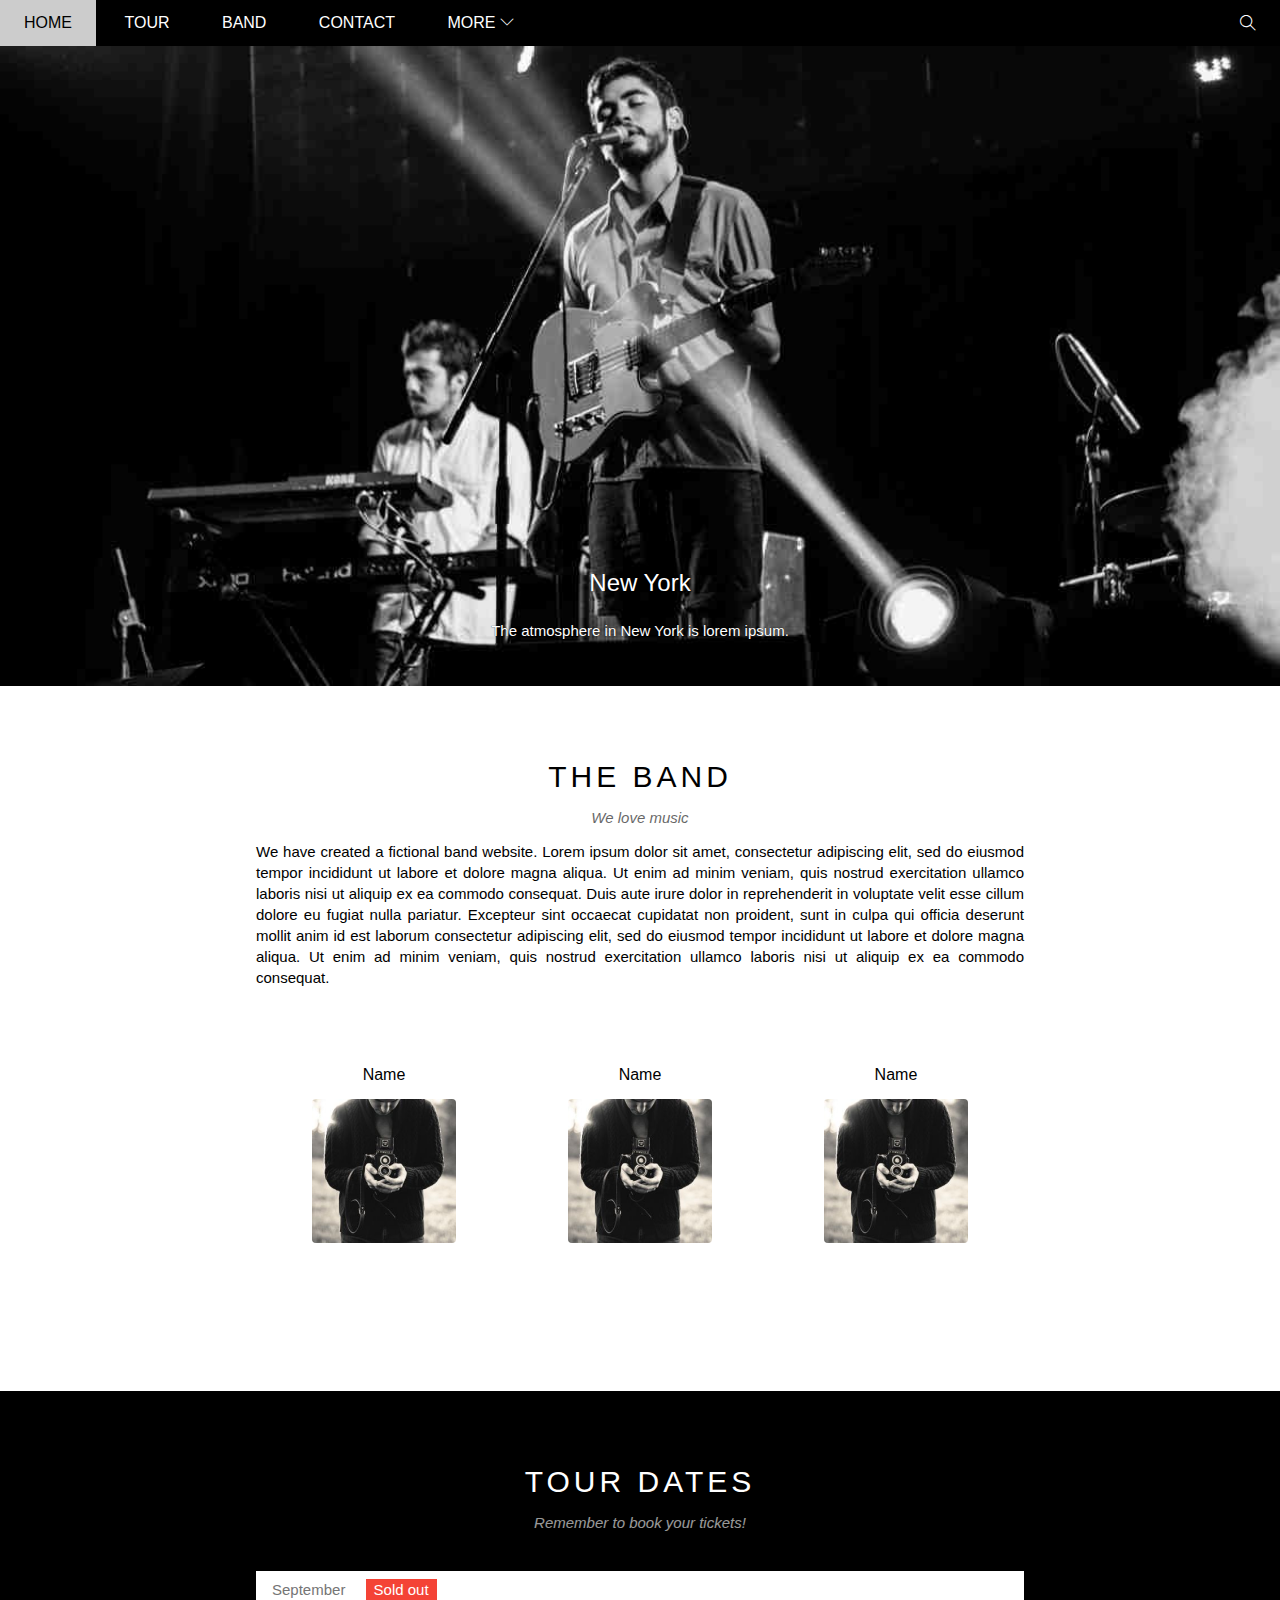
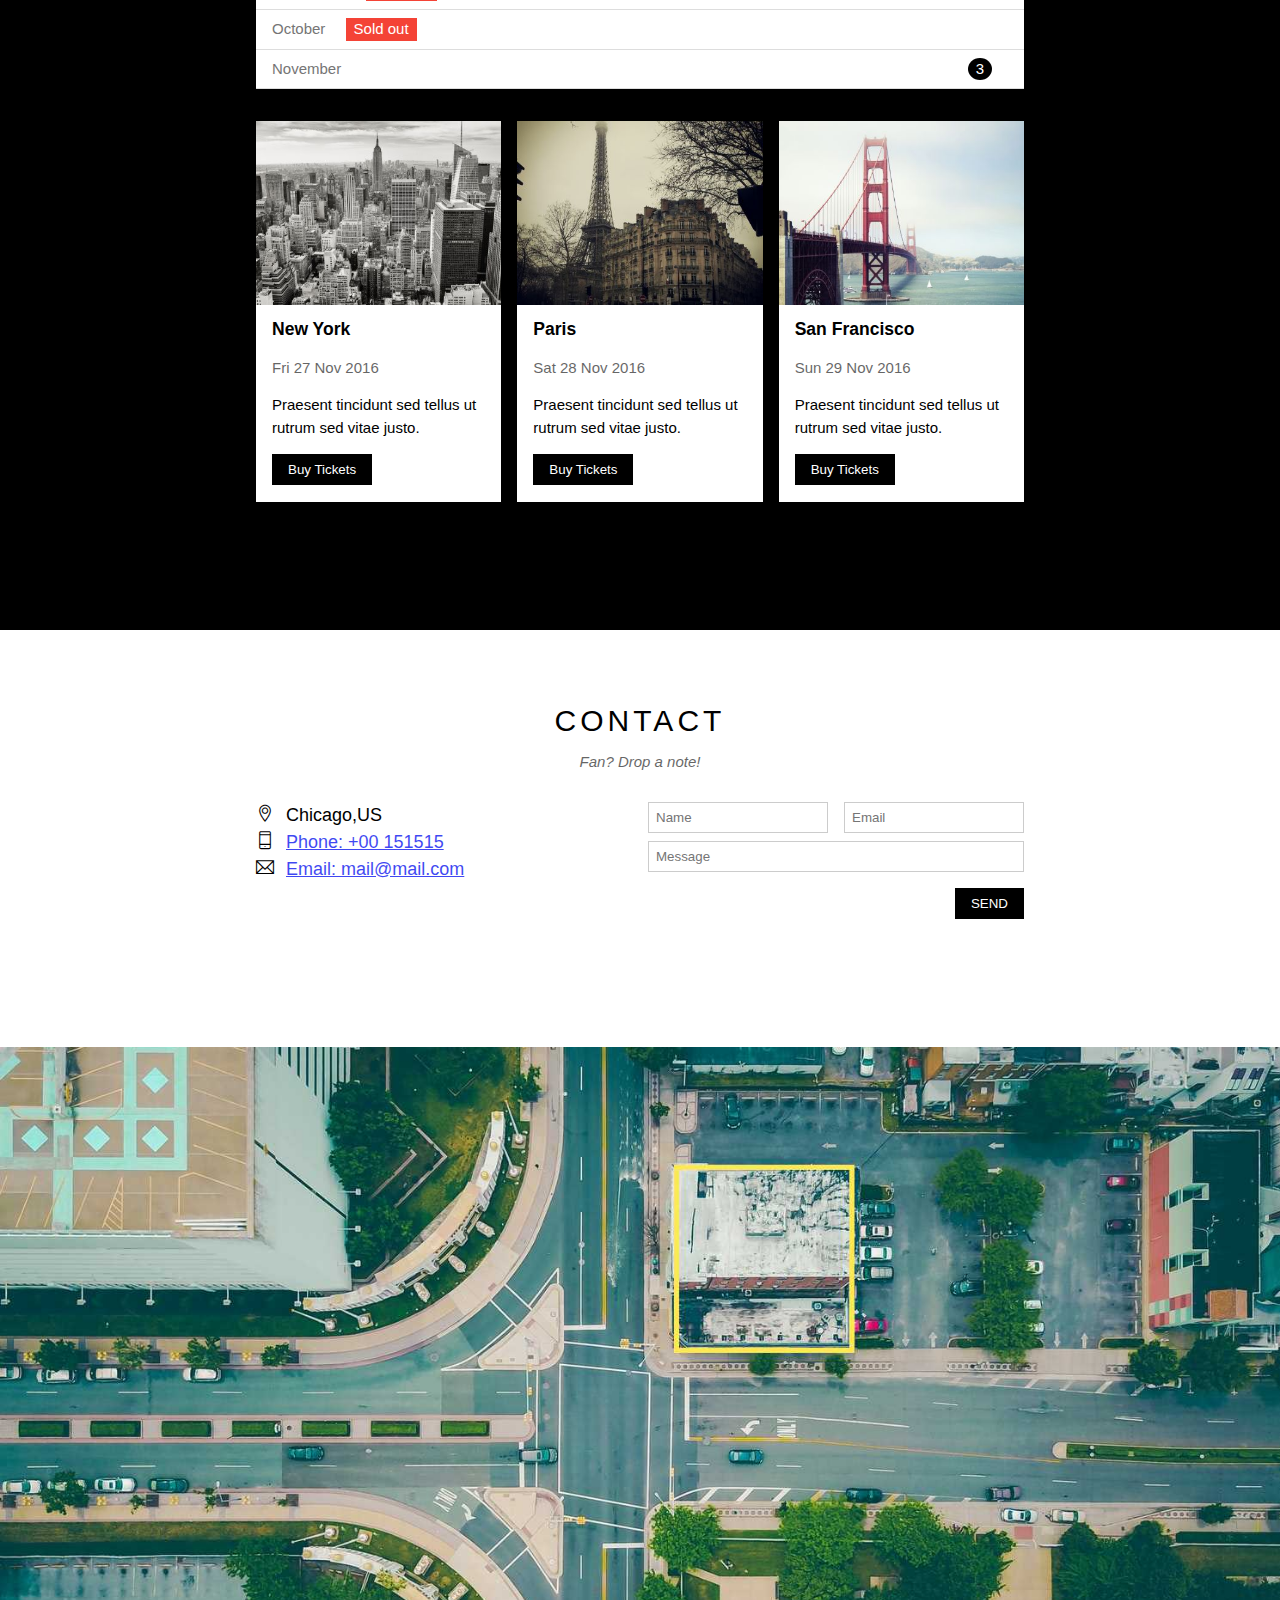
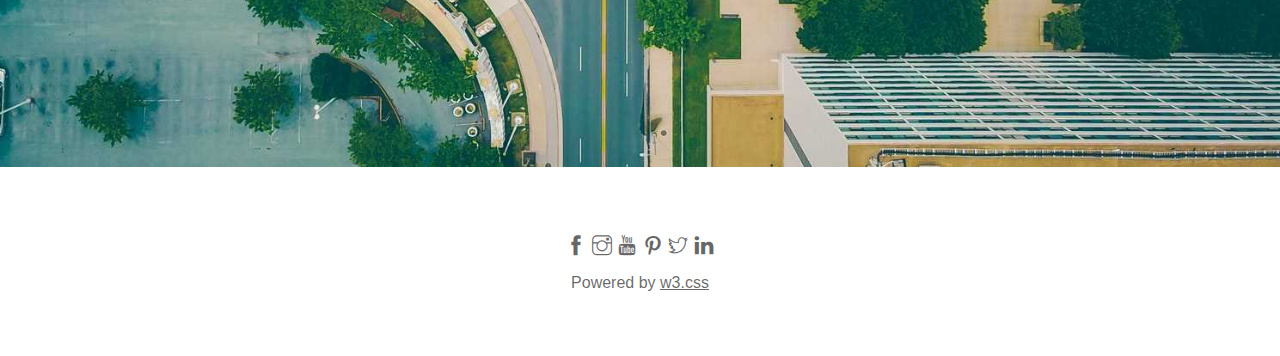
<file: index.html>
<!DOCTYPE html>
<html lang="en">
<head>
    <meta charset="UTF-8">
    <meta http-equiv="X-UA-Compatible" content="IE=edge">
    <meta name="viewport" content="width=device-width, initial-scale=1.0">
    <title>The Band</title>
    <link rel="icon" href="https://ssl.pstatic.net/cmstatic/webclient/icon/20220120160440/favicon.ico" type="image/x-icon" />
    <link rel="stylesheet" href="./assets/css/style.css">
    <link rel="stylesheet" href="./assets/font/themify-icons/themify-icons.css">
</head>
<body>
    <div id="main">
        <div id="header">
            <!-- begin nav -->
            <ul id="nav">
                <li><a href="#">Home</a></li>
                <li><a href="#band">Tour</a></li>
                <li><a href="#tour">Band</a></li>
                <li><a href="#contact">Contact</a></li>
                <li>
                    <a href="#">
                        More
                        <i class="head-down ti-angle-down"></i>
                    </a>
                    <ul class="subnav">
                        <li><a href="#">Merchandise</a></li>
                        <li><a href="#">Extras</a></li>
                        <li><a href="#">Media</a></li>
                    </ul>
                </li>   
            </ul>
            <!-- end nav -->
            <!-- begin search -->
            <div class="search-btn">
                <i class="head-search ti-search"></i>
            </div>
            <div id="mobile-menu" class="mobile-menu-btn">
                <i class="ti-menu"></i>
            </div>
            <!-- end search -->
        </div>
        <div id="slider">
            <div class="text-slider">
                <h2 class="text-content">New York</h2>
                <div class="text-decription">The atmosphere in New York is lorem ipsum.</div>
            </div>
        </div>
        <div id="content">
             <!-- the band -->
            <div id="band" class="content-section">           
                <h2 class="section-head">THE BAND</h2>
                <p class="section-slogen">We love music</p>
                <p class="decription">We have created a fictional band website. Lorem ipsum dolor sit amet, consectetur adipiscing elit, sed do eiusmod tempor incididunt ut labore et dolore magna aliqua. Ut enim ad minim veniam, quis nostrud exercitation ullamco laboris nisi ut aliquip ex ea commodo consequat. Duis aute irure dolor in reprehenderit in voluptate velit esse cillum dolore eu fugiat nulla pariatur. Excepteur sint occaecat cupidatat non proident, sunt in culpa qui officia deserunt mollit anim id est laborum consectetur adipiscing elit, sed do eiusmod tempor incididunt ut labore et dolore magna aliqua. Ut enim ad minim veniam, quis nostrud exercitation ullamco laboris nisi ut aliquip ex ea commodo consequat.</p>
                <div class="member-list">
                    <div class="col col-third s-col-full mt-16 text-center">
                        <p class="member-name">Name</p>
                        <img src="./assets/img/band/member1.jpg" alt="Name" class="member-avt">
                    </div>
                    <div class="col col-third s-col-full mt-16 text-center">
                        <p class="member-name">Name</p>
                        <img src="./assets/img/band/member1.jpg" alt="Name" class="member-avt">
                    </div>
                    <div class="col col-third s-col-full mt-16 text-center">
                        <p class="member-name">Name</p>
                        <img src="./assets/img/band/member1.jpg" alt="Name" class="member-avt">
                    </div>   
                    <div class="clear"></div>  
                                  
                </div> 
            </div>

            <!-- tour -->
            <div id="tour" class="tour-section">
                <div class="content-section">           
                    <h2 class="section-head text-white">TOUR DATES</h2>
                    <p class="section-slogen text-white">Remember to book your tickets!</p>
                    <!-- ticket -->
                    <ul class="ticket">
                        <li>September <span class="sold-out text-white">Sold out</span> </li>
                        <li>October <span class="sold-out text-white">Sold out</span></li>
                        <li>November <span class="quantity text-white">3</span></li>
                    </ul>
                    <!-- place -->
                    <div class="row place-list">
                        <div class="col col-third s-col-full mt-16">
                            <img src="./assets/img/tour/newyork.jpg" alt="New york" class="place-avt">
                            <div class="place-body">
                                <h3 class="place-heading">New York</h3>
                                <p class="place-date">Fri 27 Nov 2016</p>
                                <p class="place-decription">Praesent tincidunt sed tellus ut rutrum sed vitae justo.</p>
                                <button class="btn js-buy-tickets s-full-width">Buy Tickets</button>
                                <!-- dấu # ở trên là khi ko có link t sẽ ở lại trang đó  -->
                            </div>
                        </div>
                        <div class="col col-third s-col-full mt-16">
                            <img src="./assets/img/tour/paris.jpg" alt="Paris" class="place-avt">
                            <div class="place-body">
                                <h3 class="place-heading">Paris</h3>
                                <p class="place-date">Sat 28 Nov 2016</p>
                                <p class="place-decription">Praesent tincidunt sed tellus ut rutrum sed vitae justo.</p>
                                <button class="btn js-buy-tickets s-full-width">Buy Tickets</button>
                                <!-- dấu # ở trên là khi ko có link t sẽ ở lại trang đó  -->
                            </div>
                        </div>
                        <div class="col col-third s-col-full mt-16">
                            <img src="./assets/img/tour/sanfran.jpg" alt="Sanfran" class="place-avt">
                            <div class="place-body">
                                <h3 class="place-heading">San Francisco</h3>
                                <p class="place-date">Sun 29 Nov 2016</p>
                                <p class="place-decription">Praesent tincidunt sed tellus ut rutrum sed vitae justo.</p>
                                <button class="btn js-buy-tickets s-full-width">Buy Tickets</button>
                                <!-- dấu # ở trên là khi ko có link t sẽ ở lại trang đó  -->
                            </div>
                        </div>
                                     
                    </div>
                </div>
            </div>
            
            <!-- contact -->
            <div id="contact" class="contact-section">
                <div class="content-section">           
                    <h2 class="section-head">CONTACT</h2>
                    <p class="section-slogen">Fan? Drop a note!</p>

                    <div class="row contact-content">
                        <div class="col col-half s-col-full contact-info">
                            <p><i class="ti-location-pin"></i>Chicago,US</p>
                            <p><i class="ti-mobile"></i><a href="tel:++00 151515">Phone: +00 151515</a></p>
                            <p><i class="ti-email"></i><a href="mailto:mail@mail.com">Email: mail@mail.com</a></p>
                        </div>
                        <div class="col col-half s-col-full contact-form">
                            <form action="">
                                <div class="row">
                                    <div class="col col-half s-col-full">
                                        <input type="text" placeholder="Name" required name="" id="" class="form-control">
                                    </div>
                                    <div class="col col-half s-col-full s-mt-8">
                                        <input type="email" placeholder="Email" required name="" id="" class="form-control">
                                    </div>

                                </div>
                                <div class="row mt-8">
                                    <div class="col col-full">
                                        <input type="text" placeholder="Message" required name="" id="" class="form-control">
                                    </div>
                                </div>
                                <input class="contact-submit-button btn pull-right mt-16 s-full-width" type="submit" value="SEND">
                        </form>
                        </div>
                    </div>
                </div>
            </div>
            <!-- end contact -->
            <div class="map-section">
                <img src="./assets/img/map.jpg" alt="Map">
            </div>
        </div>
        <!-- footer -->
        <div id="footer">
            <div class="social-list">
                <a href=""><i class="ti-facebook" ></i></a>
                <a href=""><i class="ti-instagram" ></i></a>
                <a href=""><i class="ti-youtube" ></i></a>
                <a href=""><i class="ti-pinterest" ></i></a>
                <a href=""><i class="ti-twitter" ></i></a>
                <a href=""><i class="ti-linkedin" ></i></a>
            </div>
            <p class="copyright">Powered by <a href="">w3.css</a></p>
        </div>

    </div>
    <div class="model js-model">
        <div class="model-container js-model-container">
            <div class="model-close js-model-close">
                <i class="ti-close"></i>
            </div>

            <header class="model-header">
                <i class="ti-bag"></i>
                Tickets
            </header>

            <div class="model-body">
                <label for="ticket-model-quantity" class="model-label">
                    <i class="ti-shopping-cart"></i>
                    Tickets, $15 per person
                </label>
                <input id="ticket-model-quantity" type="text" class="model-input" placeholder="How many?">

                <label for="ticket-model-email" class="model-label">
                    <i class="ti-user"></i>
                    Send To
                </label>
                <input id="ticket-model-email" type="text" class="model-input" placeholder="Enter email...">

                <button id="buy-tickets">
                    Pay <i class="ti-check"></i>
                </button>
            </div>

            <footer class="model-footer">
                <p class="model-help">Need <a href="">help?</a></p>
            </footer>
        </div>
    </div>

    <script>
        const buyBtns = document.querySelectorAll('.js-buy-tickets')
        const model = document.querySelector('.js-model')
        const modelContainer = document.querySelector('.js-model-container')
        const modelClose = document.querySelector('.js-model-close')

        function showBuyTickets(){
            model.classList.add('open')
        }

        function hideBuyTickets(){
            model.classList.remove('open')
        }
        
        for (const buyBtn of buyBtns){
            buyBtn.addEventListener('click',showBuyTickets)
        }

        modelClose.addEventListener('click',hideBuyTickets)
        model.addEventListener('click',hideBuyTickets)
        // Dừng sự kiện nổi bọt
        modelContainer.addEventListener('click',function(event){
            event.stopPropagation()
        })

    </script>

    <script>
        var header = document.getElementById('header');
        var mobileMenu = document.getElementById('mobile-menu');
        var headerHeight = header.clientHeight;

        // Đóng mở mobile menu
        mobileMenu.onclick = function (){
            // kiểm tra độ dài của header
            // console.log(header.clientHeight);
            var isClose = header.clientHeight === headerHeight ;
            if (isClose){
                header.style.height = 'auto';
            } else{
                header.style.height = null;
            }
        }

        // Tự động đóng khi chọn menu
        var menuItems = document.querySelectorAll('#nav li a[href*="#"]')
        // console.log(menuItems);
        for (var i = 0; i < menuItems.length; i++){
            var menuItem = menuItems[i];
            // Kiểm tra phần tử anh chị em liền kề có hay ko


            // console.log(menuItem);
            menuItem.onclick = function(event){
                // this là thẻ ta click vào
                var isParentMenu = this.nextElementSibling && this.nextElementSibling.classList.contains('subnav');
            
                if(isParentMenu){
                    // bỏ dấu # trong thẻ a href - bỏ mặc định 
                    event.preventDefault();
                }else {
                    header.style.height = null;
                }

            }
        }
    </script>
</body>
</html>
</file>
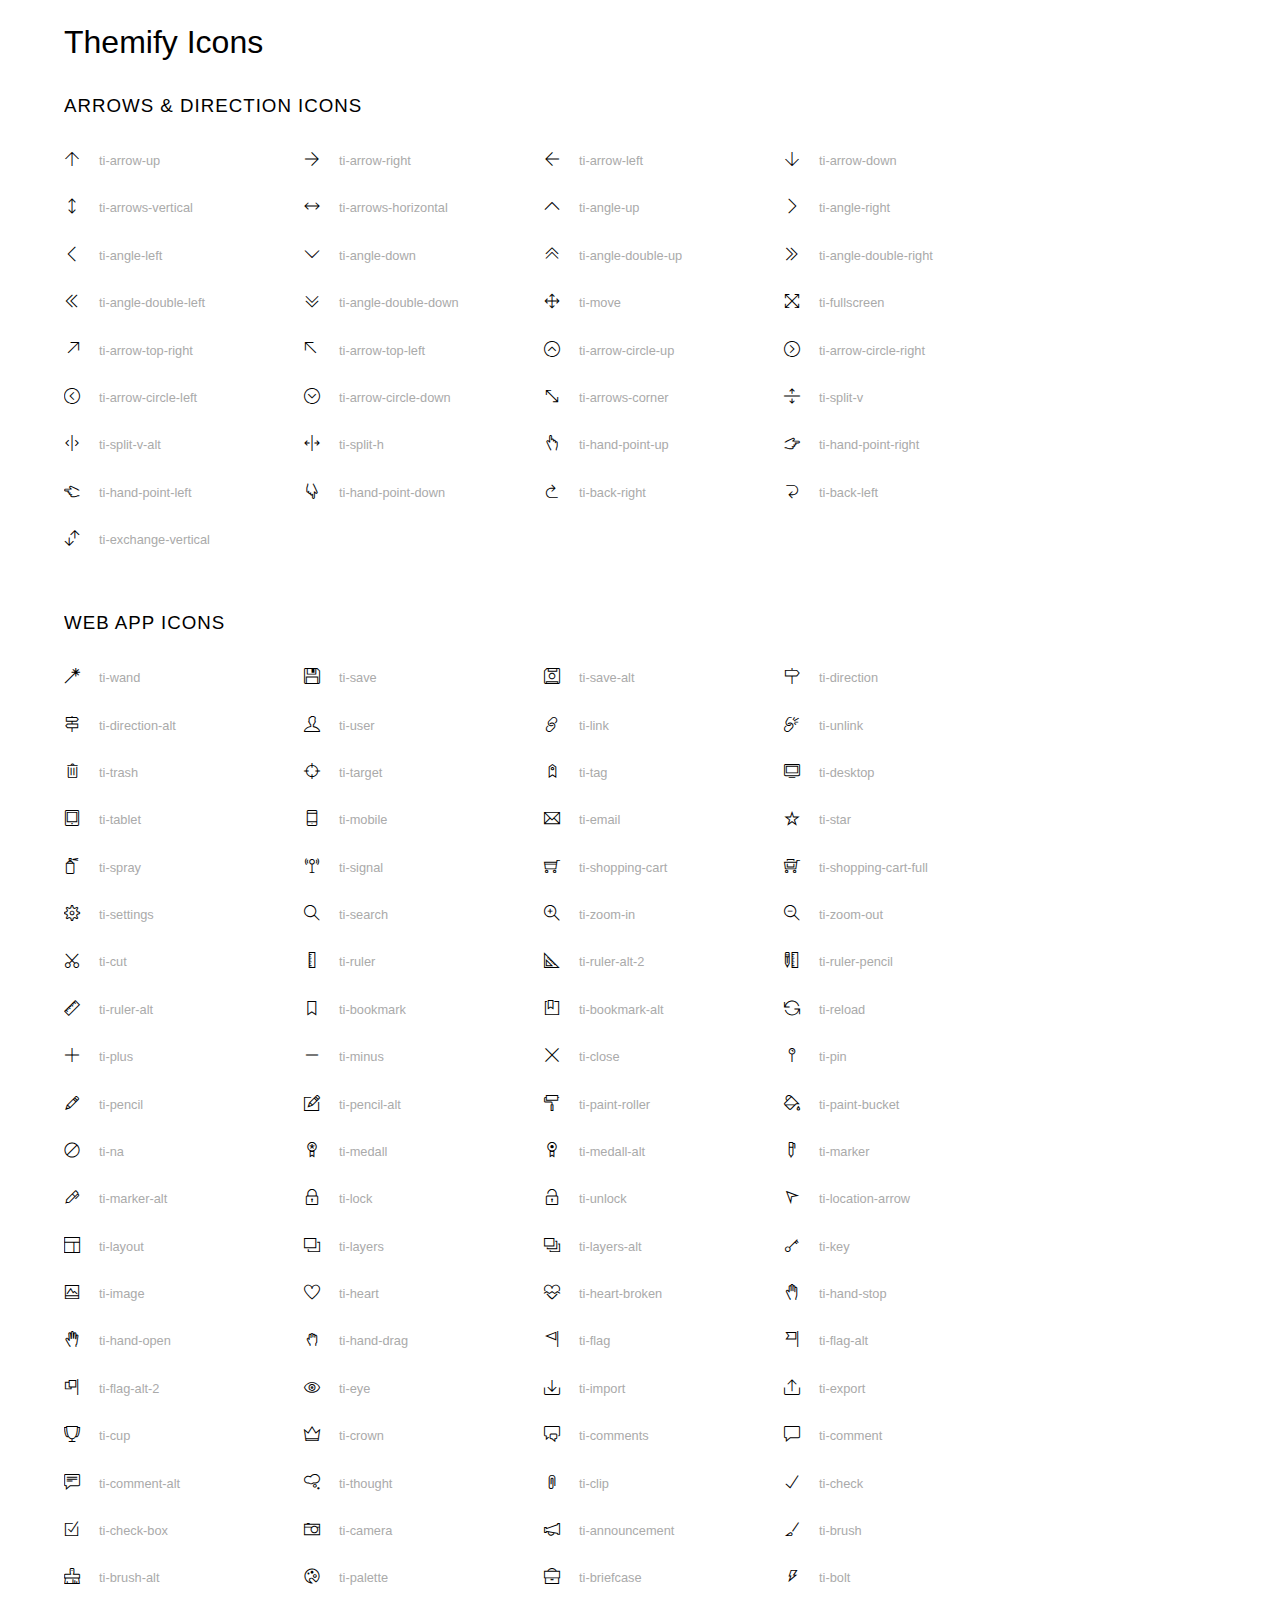
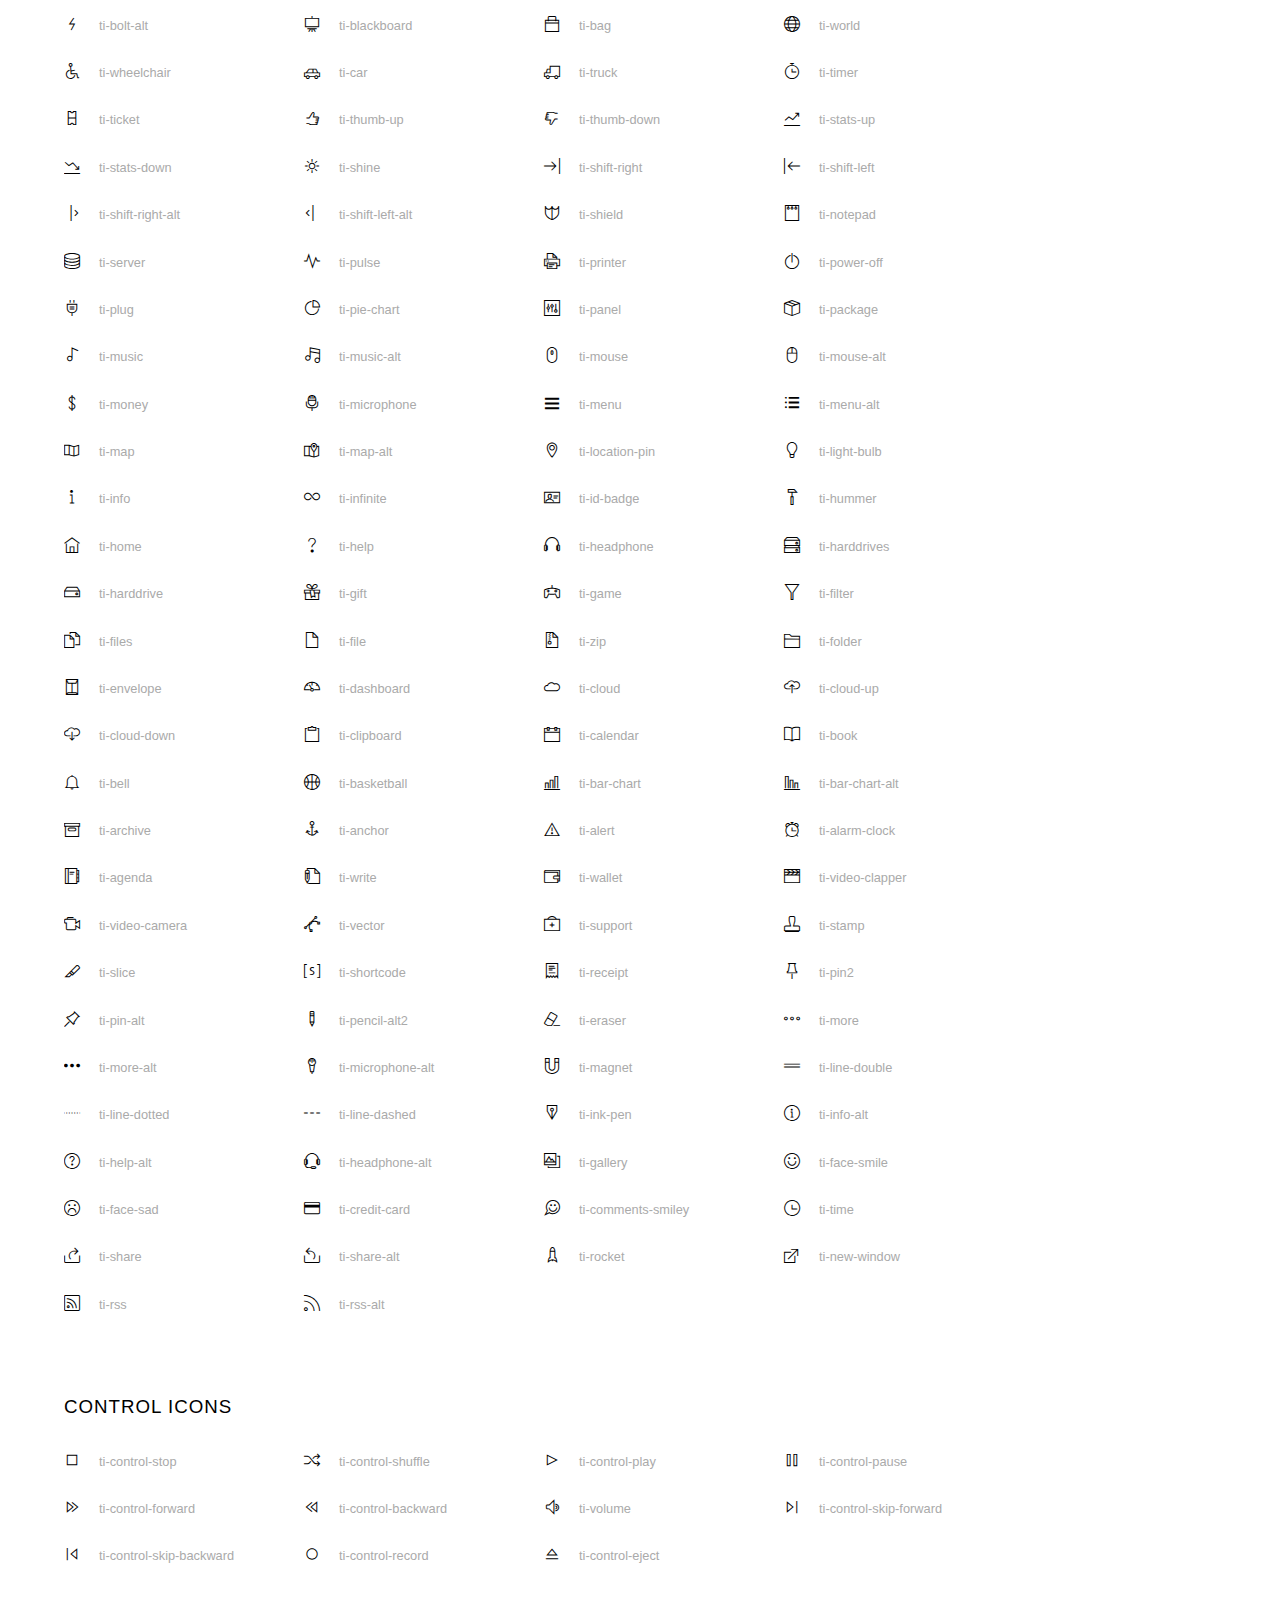
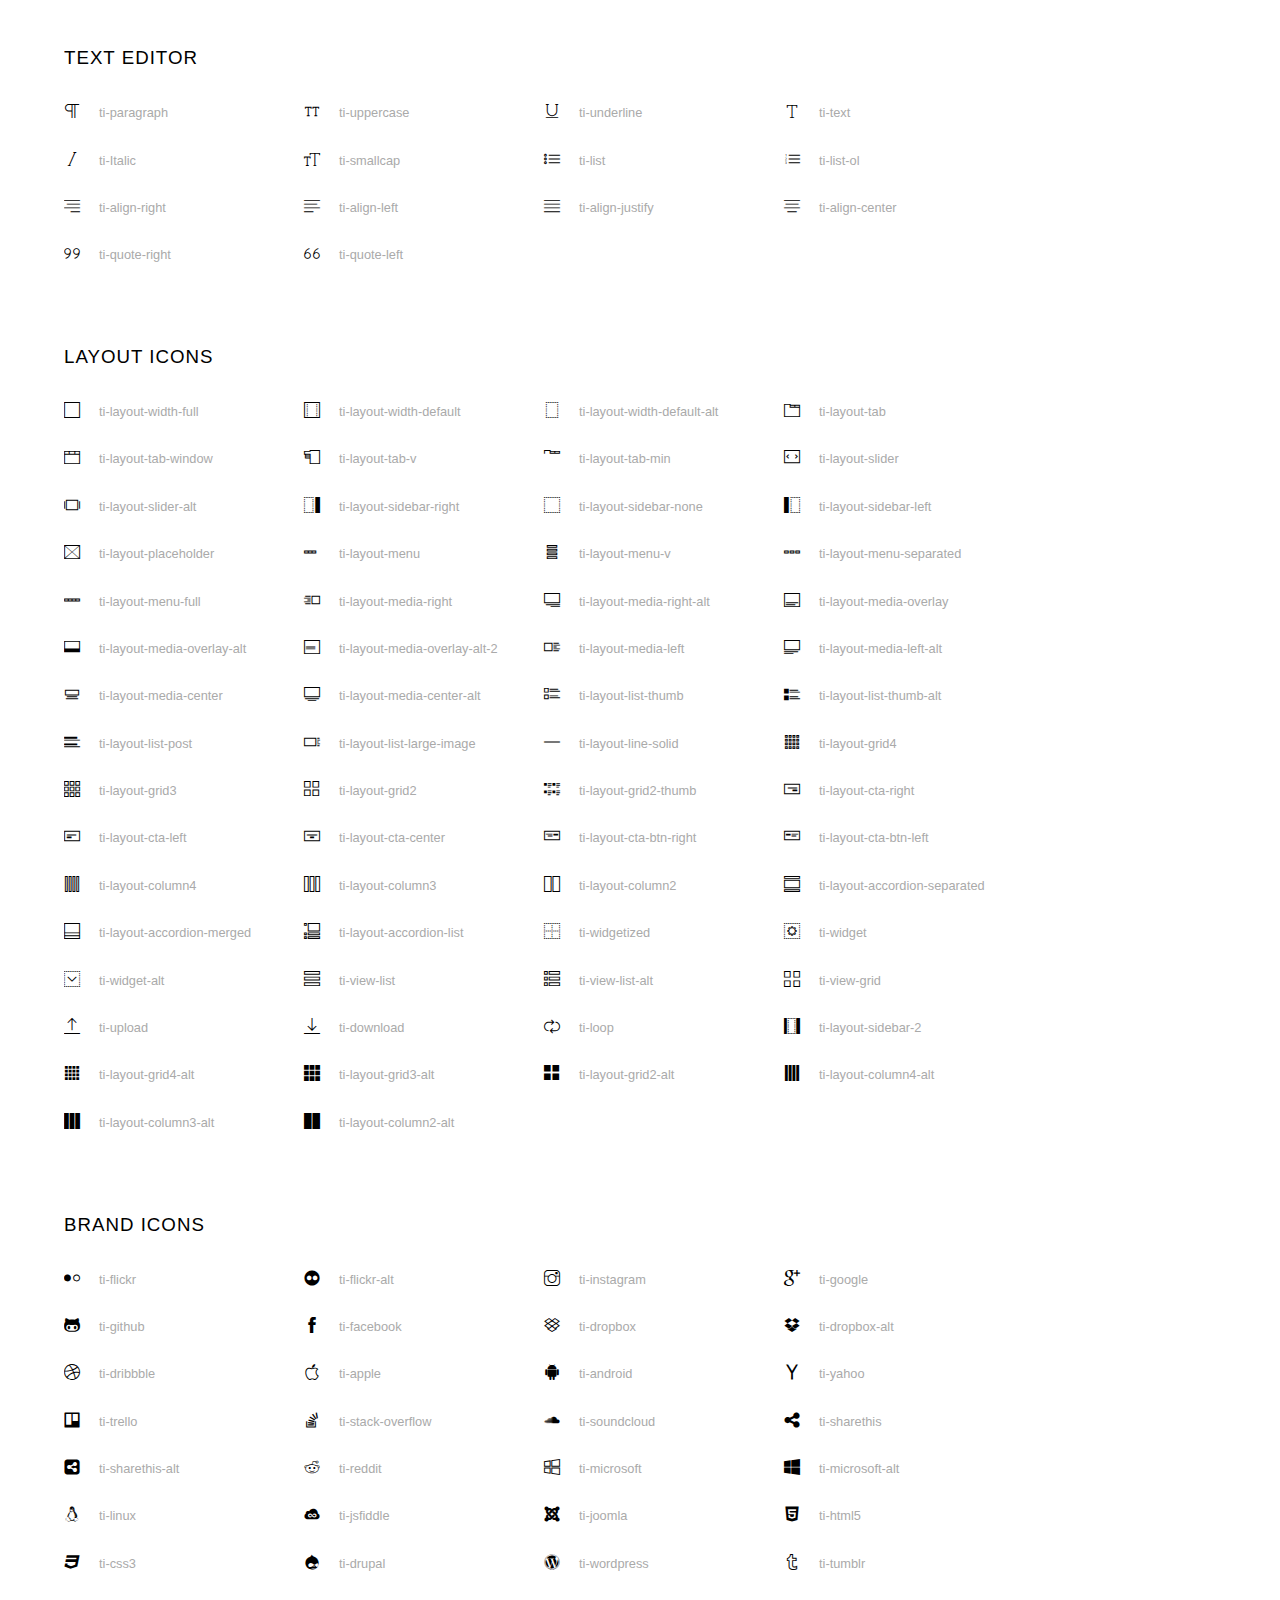
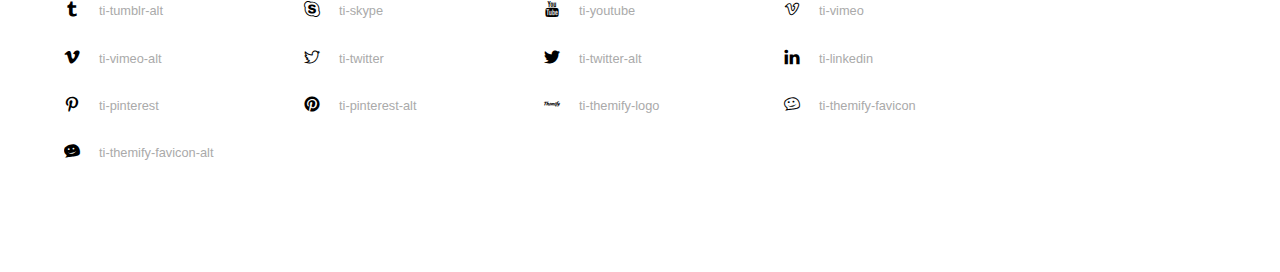
<file: assets/font/themify-icons/index.html>
<!doctype html>
<html>
<head>
	<meta charset="utf-8">
	<title>Themify Icon Font</title>
	<meta name="viewport" content="width=device-width">
	<link rel="stylesheet" href="demo-files/demo.css">
	<link rel="stylesheet" href="themify-icons.css">
	<!--[if lt IE 8]><!-->
	<link rel="stylesheet" href="ie7/ie7.css">
	<!--<![endif]-->
</head>
<body>
	<h1>Themify Icons</h1>

	<div class="icon-section">

		<div class="icon-section">
			<h3>Arrows &amp; Direction Icons </h3>

			<div class="icon-container">
				<span class="ti-arrow-up"></span><span class="icon-name"> ti-arrow-up</span>
			</div>
			<div class="icon-container">
				<span class="ti-arrow-right"></span><span class="icon-name"> ti-arrow-right</span>
			</div>
			<div class="icon-container">
				<span class="ti-arrow-left"></span><span class="icon-name"> ti-arrow-left</span>
			</div>
			<div class="icon-container">
				<span class="ti-arrow-down"></span><span class="icon-name"> ti-arrow-down</span>
			</div>
			<div class="icon-container">
				<span class="ti-arrows-vertical"></span><span class="icon-name"> ti-arrows-vertical</span>
			</div>
			<div class="icon-container">
				<span class="ti-arrows-horizontal"></span><span class="icon-name"> ti-arrows-horizontal</span>
			</div>
			<div class="icon-container">
				<span class="ti-angle-up"></span><span class="icon-name"> ti-angle-up</span>
			</div>
			<div class="icon-container">
				<span class="ti-angle-right"></span><span class="icon-name"> ti-angle-right</span>
			</div>
			<div class="icon-container">
				<span class="ti-angle-left"></span><span class="icon-name"> ti-angle-left</span>
			</div>
			<div class="icon-container">
				<span class="ti-angle-down"></span><span class="icon-name"> ti-angle-down</span>
			</div>	
			<div class="icon-container">
				<span class="ti-angle-double-up"></span><span class="icon-name"> ti-angle-double-up</span>
			</div>
			<div class="icon-container">
				<span class="ti-angle-double-right"></span><span class="icon-name"> ti-angle-double-right</span>
			</div>
			<div class="icon-container">
				<span class="ti-angle-double-left"></span><span class="icon-name"> ti-angle-double-left</span>
			</div>
			<div class="icon-container">
				<span class="ti-angle-double-down"></span><span class="icon-name"> ti-angle-double-down</span>
			</div>					
			<div class="icon-container">
				<span class="ti-move"></span><span class="icon-name"> ti-move</span>
			</div>
			<div class="icon-container">
				<span class="ti-fullscreen"></span><span class="icon-name"> ti-fullscreen</span>
			</div>
			<div class="icon-container">
				<span class="ti-arrow-top-right"></span><span class="icon-name"> ti-arrow-top-right</span>
			</div>
			<div class="icon-container">
				<span class="ti-arrow-top-left"></span><span class="icon-name"> ti-arrow-top-left</span>
			</div>
			<div class="icon-container">
				<span class="ti-arrow-circle-up"></span><span class="icon-name"> ti-arrow-circle-up</span>
			</div>
			<div class="icon-container">
				<span class="ti-arrow-circle-right"></span><span class="icon-name"> ti-arrow-circle-right</span>
			</div>
			<div class="icon-container">
				<span class="ti-arrow-circle-left"></span><span class="icon-name"> ti-arrow-circle-left</span>
			</div>
			<div class="icon-container">
				<span class="ti-arrow-circle-down"></span><span class="icon-name"> ti-arrow-circle-down</span>
			</div>
			<div class="icon-container">
				<span class="ti-arrows-corner"></span><span class="icon-name"> ti-arrows-corner</span>
			</div>
			<div class="icon-container">
				<span class="ti-split-v"></span><span class="icon-name"> ti-split-v</span>
			</div>

			<div class="icon-container">
				<span class="ti-split-v-alt"></span><span class="icon-name"> ti-split-v-alt</span>
			</div>
			<div class="icon-container">
				<span class="ti-split-h"></span><span class="icon-name"> ti-split-h</span>
			</div>
			<div class="icon-container">
				<span class="ti-hand-point-up"></span><span class="icon-name"> ti-hand-point-up</span>
			</div>
			<div class="icon-container">
				<span class="ti-hand-point-right"></span><span class="icon-name"> ti-hand-point-right</span>
			</div>
			<div class="icon-container">
				<span class="ti-hand-point-left"></span><span class="icon-name"> ti-hand-point-left</span>
			</div>
			<div class="icon-container">
				<span class="ti-hand-point-down"></span><span class="icon-name"> ti-hand-point-down</span>
			</div>
			<div class="icon-container">
				<span class="ti-back-right"></span><span class="icon-name"> ti-back-right</span>
			</div>
			<div class="icon-container">
				<span class="ti-back-left"></span><span class="icon-name"> ti-back-left</span>
			</div>
			<div class="icon-container">
				<span class="ti-exchange-vertical"></span><span class="icon-name"> ti-exchange-vertical</span>
			</div>

		</div> <!-- Arrows Icons -->



		<h3>Web App Icons</h3>
		
		<div class="icon-section">

			<div class="icon-container">
				<span class="ti-wand"></span><span class="icon-name"> ti-wand</span>
			</div>
			<div class="icon-container">
				<span class="ti-save"></span><span class="icon-name"> ti-save</span>
			</div>
			<div class="icon-container">
				<span class="ti-save-alt"></span><span class="icon-name"> ti-save-alt</span>
			</div>

			<div class="icon-container">
				<span class="ti-direction"></span><span class="icon-name"> ti-direction</span>
			</div>
			<div class="icon-container">
				<span class="ti-direction-alt"></span><span class="icon-name"> ti-direction-alt</span>
			</div>
			<div class="icon-container">
				<span class="ti-user"></span><span class="icon-name"> ti-user</span>
			</div>
			<div class="icon-container">
				<span class="ti-link"></span><span class="icon-name"> ti-link</span>
			</div>
			<div class="icon-container">
				<span class="ti-unlink"></span><span class="icon-name"> ti-unlink</span>
			</div>
			<div class="icon-container">
				<span class="ti-trash"></span><span class="icon-name"> ti-trash</span>
			</div>
			<div class="icon-container">
				<span class="ti-target"></span><span class="icon-name"> ti-target</span>
			</div>
			<div class="icon-container">
				<span class="ti-tag"></span><span class="icon-name"> ti-tag</span>
			</div>
			<div class="icon-container">
				<span class="ti-desktop"></span><span class="icon-name"> ti-desktop</span>
			</div>
			<div class="icon-container">
				<span class="ti-tablet"></span><span class="icon-name"> ti-tablet</span>
			</div>
			<div class="icon-container">
				<span class="ti-mobile"></span><span class="icon-name"> ti-mobile</span>
			</div>
			<div class="icon-container">
				<span class="ti-email"></span><span class="icon-name"> ti-email</span>
			</div>	
			<div class="icon-container">
				<span class="ti-star"></span><span class="icon-name"> ti-star</span>
			</div>
			<div class="icon-container">
				<span class="ti-spray"></span><span class="icon-name"> ti-spray</span>
			</div>
			<div class="icon-container">
				<span class="ti-signal"></span><span class="icon-name"> ti-signal</span>
			</div>
			<div class="icon-container">
				<span class="ti-shopping-cart"></span><span class="icon-name"> ti-shopping-cart</span>
			</div>
			<div class="icon-container">
				<span class="ti-shopping-cart-full"></span><span class="icon-name"> ti-shopping-cart-full</span>
			</div>
			<div class="icon-container">
				<span class="ti-settings"></span><span class="icon-name"> ti-settings</span>
			</div>
			<div class="icon-container">
				<span class="ti-search"></span><span class="icon-name"> ti-search</span>
			</div>
			<div class="icon-container">
				<span class="ti-zoom-in"></span><span class="icon-name"> ti-zoom-in</span>
			</div>
			<div class="icon-container">
				<span class="ti-zoom-out"></span><span class="icon-name"> ti-zoom-out</span>
			</div>
			<div class="icon-container">
				<span class="ti-cut"></span><span class="icon-name"> ti-cut</span>
			</div>
			<div class="icon-container">
				<span class="ti-ruler"></span><span class="icon-name"> ti-ruler</span>
			</div>
			<div class="icon-container">
				<span class="ti-ruler-alt-2"></span><span class="icon-name"> ti-ruler-alt-2</span>
			</div>			
			<div class="icon-container">
				<span class="ti-ruler-pencil"></span><span class="icon-name"> ti-ruler-pencil</span>
			</div>
			<div class="icon-container">
				<span class="ti-ruler-alt"></span><span class="icon-name"> ti-ruler-alt</span>
			</div>
			<div class="icon-container">
				<span class="ti-bookmark"></span><span class="icon-name"> ti-bookmark</span>
			</div>
			<div class="icon-container">
				<span class="ti-bookmark-alt"></span><span class="icon-name"> ti-bookmark-alt</span>
			</div>
			<div class="icon-container">
				<span class="ti-reload"></span><span class="icon-name"> ti-reload</span>
			</div>
			<div class="icon-container">
				<span class="ti-plus"></span><span class="icon-name"> ti-plus</span>
			</div>
			<div class="icon-container">
				<span class="ti-minus"></span><span class="icon-name"> ti-minus</span>
			</div>
			<div class="icon-container">
				<span class="ti-close"></span><span class="icon-name"> ti-close</span>
			</div>			
			<div class="icon-container">
				<span class="ti-pin"></span><span class="icon-name"> ti-pin</span>
			</div>
			<div class="icon-container">
				<span class="ti-pencil"></span><span class="icon-name"> ti-pencil</span>
			</div>
					
		  	<div class="icon-container">
				<span class="ti-pencil-alt"></span><span class="icon-name"> ti-pencil-alt</span>
			</div>
			<div class="icon-container">
				<span class="ti-paint-roller"></span><span class="icon-name"> ti-paint-roller</span>
			</div>
			<div class="icon-container">
				<span class="ti-paint-bucket"></span><span class="icon-name"> ti-paint-bucket</span>
			</div>
			<div class="icon-container">
				<span class="ti-na"></span><span class="icon-name"> ti-na</span>
			</div>
			<div class="icon-container">
				<span class="ti-medall"></span><span class="icon-name"> ti-medall</span>
			</div>
			<div class="icon-container">
				<span class="ti-medall-alt"></span><span class="icon-name"> ti-medall-alt</span>
			</div>
			<div class="icon-container">
				<span class="ti-marker"></span><span class="icon-name"> ti-marker</span>
			</div>
			<div class="icon-container">
				<span class="ti-marker-alt"></span><span class="icon-name"> ti-marker-alt</span>
			</div>

			<div class="icon-container">
				<span class="ti-lock"></span><span class="icon-name"> ti-lock</span>
			</div>
			<div class="icon-container">
				<span class="ti-unlock"></span><span class="icon-name"> ti-unlock</span>
			</div>
			<div class="icon-container">
				<span class="ti-location-arrow"></span><span class="icon-name"> ti-location-arrow</span>
			</div>
			<div class="icon-container">
				<span class="ti-layout"></span><span class="icon-name"> ti-layout</span>
			</div>
			<div class="icon-container">
				<span class="ti-layers"></span><span class="icon-name"> ti-layers</span>
			</div>
			<div class="icon-container">
				<span class="ti-layers-alt"></span><span class="icon-name"> ti-layers-alt</span>
			</div>
			<div class="icon-container">
				<span class="ti-key"></span><span class="icon-name"> ti-key</span>
			</div>
			<div class="icon-container">
				<span class="ti-image"></span><span class="icon-name"> ti-image</span>
			</div>
			<div class="icon-container">
				<span class="ti-heart"></span><span class="icon-name"> ti-heart</span>
			</div>
			<div class="icon-container">
				<span class="ti-heart-broken"></span><span class="icon-name"> ti-heart-broken</span>
			</div>
			<div class="icon-container">
				<span class="ti-hand-stop"></span><span class="icon-name"> ti-hand-stop</span>
			</div>
			<div class="icon-container">
				<span class="ti-hand-open"></span><span class="icon-name"> ti-hand-open</span>
			</div>
			<div class="icon-container">
				<span class="ti-hand-drag"></span><span class="icon-name"> ti-hand-drag</span>
			</div>
			<div class="icon-container">
				<span class="ti-flag"></span><span class="icon-name"> ti-flag</span>
			</div>
			<div class="icon-container">
				<span class="ti-flag-alt"></span><span class="icon-name"> ti-flag-alt</span>
			</div>
			<div class="icon-container">
				<span class="ti-flag-alt-2"></span><span class="icon-name"> ti-flag-alt-2</span>
			</div>
			<div class="icon-container">
				<span class="ti-eye"></span><span class="icon-name"> ti-eye</span>
			</div>
			<div class="icon-container">
				<span class="ti-import"></span><span class="icon-name"> ti-import</span>
			</div>			
			<div class="icon-container">
				<span class="ti-export"></span><span class="icon-name"> ti-export</span>
			</div>
			<div class="icon-container">
				<span class="ti-cup"></span><span class="icon-name"> ti-cup</span>
			</div>
			<div class="icon-container">
				<span class="ti-crown"></span><span class="icon-name"> ti-crown</span>
			</div>
			<div class="icon-container">
				<span class="ti-comments"></span><span class="icon-name"> ti-comments</span>
			</div>
			<div class="icon-container">
				<span class="ti-comment"></span><span class="icon-name"> ti-comment</span>
			</div>
			<div class="icon-container">
				<span class="ti-comment-alt"></span><span class="icon-name"> ti-comment-alt</span>
			</div>
			<div class="icon-container">
				<span class="ti-thought"></span><span class="icon-name"> ti-thought</span>
			</div>			
			<div class="icon-container">
				<span class="ti-clip"></span><span class="icon-name"> ti-clip</span>
			</div>

			<div class="icon-container">
				<span class="ti-check"></span><span class="icon-name"> ti-check</span>
			</div>
			<div class="icon-container">
				<span class="ti-check-box"></span><span class="icon-name"> ti-check-box</span>
			</div>
			<div class="icon-container">
				<span class="ti-camera"></span><span class="icon-name"> ti-camera</span>
			</div>
			<div class="icon-container">
				<span class="ti-announcement"></span><span class="icon-name"> ti-announcement</span>
			</div>
			<div class="icon-container">
				<span class="ti-brush"></span><span class="icon-name"> ti-brush</span>
			</div>
			<div class="icon-container">
				<span class="ti-brush-alt"></span><span class="icon-name"> ti-brush-alt</span>
			</div>
			<div class="icon-container">
				<span class="ti-palette"></span><span class="icon-name"> ti-palette</span>
			</div>			
			<div class="icon-container">
				<span class="ti-briefcase"></span><span class="icon-name"> ti-briefcase</span>
			</div>
			<div class="icon-container">
				<span class="ti-bolt"></span><span class="icon-name"> ti-bolt</span>
			</div>
			<div class="icon-container">
				<span class="ti-bolt-alt"></span><span class="icon-name"> ti-bolt-alt</span>
			</div>
			<div class="icon-container">
				<span class="ti-blackboard"></span><span class="icon-name"> ti-blackboard</span>
			</div>
			<div class="icon-container">
				<span class="ti-bag"></span><span class="icon-name"> ti-bag</span>
			</div>
			<div class="icon-container">
				<span class="ti-world"></span><span class="icon-name"> ti-world</span>
			</div>
			<div class="icon-container">
				<span class="ti-wheelchair"></span><span class="icon-name"> ti-wheelchair</span>
			</div>
			<div class="icon-container">
				<span class="ti-car"></span><span class="icon-name"> ti-car</span>
			</div>
			<div class="icon-container">
				<span class="ti-truck"></span><span class="icon-name"> ti-truck</span>
			</div>
			<div class="icon-container">
				<span class="ti-timer"></span><span class="icon-name"> ti-timer</span>
			</div>
			<div class="icon-container">
				<span class="ti-ticket"></span><span class="icon-name"> ti-ticket</span>
			</div>
			<div class="icon-container">
				<span class="ti-thumb-up"></span><span class="icon-name"> ti-thumb-up</span>
			</div>
			<div class="icon-container">
				<span class="ti-thumb-down"></span><span class="icon-name"> ti-thumb-down</span>
			</div>

			<div class="icon-container">
				<span class="ti-stats-up"></span><span class="icon-name"> ti-stats-up</span>
			</div>
			<div class="icon-container">
				<span class="ti-stats-down"></span><span class="icon-name"> ti-stats-down</span>
			</div>
			<div class="icon-container">
				<span class="ti-shine"></span><span class="icon-name"> ti-shine</span>
			</div>
			<div class="icon-container">
				<span class="ti-shift-right"></span><span class="icon-name"> ti-shift-right</span>
			</div>
			<div class="icon-container">
				<span class="ti-shift-left"></span><span class="icon-name"> ti-shift-left</span>
			</div>

			<div class="icon-container">
				<span class="ti-shift-right-alt"></span><span class="icon-name"> ti-shift-right-alt</span>
			</div>
			<div class="icon-container">
				<span class="ti-shift-left-alt"></span><span class="icon-name"> ti-shift-left-alt</span>
			</div>
			<div class="icon-container">
				<span class="ti-shield"></span><span class="icon-name"> ti-shield</span>
			</div>
			<div class="icon-container">
				<span class="ti-notepad"></span><span class="icon-name"> ti-notepad</span>
			</div>
			<div class="icon-container">
				<span class="ti-server"></span><span class="icon-name"> ti-server</span>
			</div>

			<div class="icon-container">
				<span class="ti-pulse"></span><span class="icon-name"> ti-pulse</span>
			</div>
			<div class="icon-container">
				<span class="ti-printer"></span><span class="icon-name"> ti-printer</span>
			</div>
			<div class="icon-container">
				<span class="ti-power-off"></span><span class="icon-name"> ti-power-off</span>
			</div>
			<div class="icon-container">
				<span class="ti-plug"></span><span class="icon-name"> ti-plug</span>
			</div>
			<div class="icon-container">
				<span class="ti-pie-chart"></span><span class="icon-name"> ti-pie-chart</span>
			</div>

			<div class="icon-container">
				<span class="ti-panel"></span><span class="icon-name"> ti-panel</span>
			</div>
			<div class="icon-container">
				<span class="ti-package"></span><span class="icon-name"> ti-package</span>
			</div>
			<div class="icon-container">
				<span class="ti-music"></span><span class="icon-name"> ti-music</span>
			</div>
			<div class="icon-container">
				<span class="ti-music-alt"></span><span class="icon-name"> ti-music-alt</span>
			</div>
			<div class="icon-container">
				<span class="ti-mouse"></span><span class="icon-name"> ti-mouse</span>
			</div>
			<div class="icon-container">
				<span class="ti-mouse-alt"></span><span class="icon-name"> ti-mouse-alt</span>
			</div>
			<div class="icon-container">
				<span class="ti-money"></span><span class="icon-name"> ti-money</span>
			</div>
			<div class="icon-container">
				<span class="ti-microphone"></span><span class="icon-name"> ti-microphone</span>
			</div>
			<div class="icon-container">
				<span class="ti-menu"></span><span class="icon-name"> ti-menu</span>
			</div>
			<div class="icon-container">
				<span class="ti-menu-alt"></span><span class="icon-name"> ti-menu-alt</span>
			</div>
			<div class="icon-container">
				<span class="ti-map"></span><span class="icon-name"> ti-map</span>
			</div>
			<div class="icon-container">
				<span class="ti-map-alt"></span><span class="icon-name"> ti-map-alt</span>
			</div>

			<div class="icon-container">
				<span class="ti-location-pin"></span><span class="icon-name"> ti-location-pin</span>
			</div>

			<div class="icon-container">
				<span class="ti-light-bulb"></span><span class="icon-name"> ti-light-bulb</span>
			</div>
			<div class="icon-container">
				<span class="ti-info"></span><span class="icon-name"> ti-info</span>
			</div>
			<div class="icon-container">
				<span class="ti-infinite"></span><span class="icon-name"> ti-infinite</span>
			</div>
			<div class="icon-container">
				<span class="ti-id-badge"></span><span class="icon-name"> ti-id-badge</span>
			</div>
			<div class="icon-container">
				<span class="ti-hummer"></span><span class="icon-name"> ti-hummer</span>
			</div>
			<div class="icon-container">
				<span class="ti-home"></span><span class="icon-name"> ti-home</span>
			</div>
			<div class="icon-container">
				<span class="ti-help"></span><span class="icon-name"> ti-help</span>
			</div>
			<div class="icon-container">
				<span class="ti-headphone"></span><span class="icon-name"> ti-headphone</span>
			</div>
			<div class="icon-container">
				<span class="ti-harddrives"></span><span class="icon-name"> ti-harddrives</span>
			</div>
			<div class="icon-container">
				<span class="ti-harddrive"></span><span class="icon-name"> ti-harddrive</span>
			</div>
			<div class="icon-container">
				<span class="ti-gift"></span><span class="icon-name"> ti-gift</span>
			</div>
			<div class="icon-container">
				<span class="ti-game"></span><span class="icon-name"> ti-game</span>
			</div>
			<div class="icon-container">
				<span class="ti-filter"></span><span class="icon-name"> ti-filter</span>
			</div>
			<div class="icon-container">
				<span class="ti-files"></span><span class="icon-name"> ti-files</span>
			</div>
			<div class="icon-container">
				<span class="ti-file"></span><span class="icon-name"> ti-file</span>
			</div>
			<div class="icon-container">
				<span class="ti-zip"></span><span class="icon-name"> ti-zip</span>
			</div>
			<div class="icon-container">
				<span class="ti-folder"></span><span class="icon-name"> ti-folder</span>
			</div>			
			<div class="icon-container">
				<span class="ti-envelope"></span><span class="icon-name"> ti-envelope</span>
			</div>


			<div class="icon-container">
				<span class="ti-dashboard"></span><span class="icon-name"> ti-dashboard</span>
			</div>
			<div class="icon-container">
				<span class="ti-cloud"></span><span class="icon-name"> ti-cloud</span>
			</div>
			<div class="icon-container">
				<span class="ti-cloud-up"></span><span class="icon-name"> ti-cloud-up</span>
			</div>
			<div class="icon-container">
				<span class="ti-cloud-down"></span><span class="icon-name"> ti-cloud-down</span>
			</div>
			<div class="icon-container">
				<span class="ti-clipboard"></span><span class="icon-name"> ti-clipboard</span>
			</div>
			<div class="icon-container">
				<span class="ti-calendar"></span><span class="icon-name"> ti-calendar</span>
			</div>
			<div class="icon-container">
				<span class="ti-book"></span><span class="icon-name"> ti-book</span>
			</div>
			<div class="icon-container">
				<span class="ti-bell"></span><span class="icon-name"> ti-bell</span>
			</div>
			<div class="icon-container">
				<span class="ti-basketball"></span><span class="icon-name"> ti-basketball</span>
			</div>
			<div class="icon-container">
				<span class="ti-bar-chart"></span><span class="icon-name"> ti-bar-chart</span>
			</div>
			<div class="icon-container">
				<span class="ti-bar-chart-alt"></span><span class="icon-name"> ti-bar-chart-alt</span>
			</div>


			<div class="icon-container">
				<span class="ti-archive"></span><span class="icon-name"> ti-archive</span>
			</div>
			<div class="icon-container">
				<span class="ti-anchor"></span><span class="icon-name"> ti-anchor</span>
			</div>

			<div class="icon-container">
				<span class="ti-alert"></span><span class="icon-name"> ti-alert</span>
			</div>
			<div class="icon-container">
				<span class="ti-alarm-clock"></span><span class="icon-name"> ti-alarm-clock</span>
			</div>
			<div class="icon-container">
				<span class="ti-agenda"></span><span class="icon-name"> ti-agenda</span>
			</div>
			<div class="icon-container">
				<span class="ti-write"></span><span class="icon-name"> ti-write</span>
			</div>

			<div class="icon-container">
				<span class="ti-wallet"></span><span class="icon-name"> ti-wallet</span>
			</div>
			<div class="icon-container">
				<span class="ti-video-clapper"></span><span class="icon-name"> ti-video-clapper</span>
			</div>
			<div class="icon-container">
				<span class="ti-video-camera"></span><span class="icon-name"> ti-video-camera</span>
			</div>
			<div class="icon-container">
				<span class="ti-vector"></span><span class="icon-name"> ti-vector</span>
			</div>

			<div class="icon-container">
				<span class="ti-support"></span><span class="icon-name"> ti-support</span>
			</div>
			<div class="icon-container">
				<span class="ti-stamp"></span><span class="icon-name"> ti-stamp</span>
			</div>
			<div class="icon-container">
				<span class="ti-slice"></span><span class="icon-name"> ti-slice</span>
			</div>
			<div class="icon-container">
				<span class="ti-shortcode"></span><span class="icon-name"> ti-shortcode</span>
			</div>
			<div class="icon-container">
				<span class="ti-receipt"></span><span class="icon-name"> ti-receipt</span>
			</div>
			<div class="icon-container">
				<span class="ti-pin2"></span><span class="icon-name"> ti-pin2</span>
			</div>
			<div class="icon-container">
				<span class="ti-pin-alt"></span><span class="icon-name"> ti-pin-alt</span>
			</div>
			<div class="icon-container">
				<span class="ti-pencil-alt2"></span><span class="icon-name"> ti-pencil-alt2</span>
			</div>
			<div class="icon-container">
				<span class="ti-eraser"></span><span class="icon-name"> ti-eraser</span>
			</div>			
			<div class="icon-container">
				<span class="ti-more"></span><span class="icon-name"> ti-more</span>
			</div>
			<div class="icon-container">
				<span class="ti-more-alt"></span><span class="icon-name"> ti-more-alt</span>
			</div>
			<div class="icon-container">
				<span class="ti-microphone-alt"></span><span class="icon-name"> ti-microphone-alt</span>
			</div>
			<div class="icon-container">
				<span class="ti-magnet"></span><span class="icon-name"> ti-magnet</span>
			</div>
			<div class="icon-container">
				<span class="ti-line-double"></span><span class="icon-name"> ti-line-double</span>
			</div>
			<div class="icon-container">
				<span class="ti-line-dotted"></span><span class="icon-name"> ti-line-dotted</span>
			</div>
			<div class="icon-container">
				<span class="ti-line-dashed"></span><span class="icon-name"> ti-line-dashed</span>
			</div>

			<div class="icon-container">
				<span class="ti-ink-pen"></span><span class="icon-name"> ti-ink-pen</span>
			</div>
			<div class="icon-container">
				<span class="ti-info-alt"></span><span class="icon-name"> ti-info-alt</span>
			</div>
			<div class="icon-container">
				<span class="ti-help-alt"></span><span class="icon-name"> ti-help-alt</span>
			</div>
			<div class="icon-container">
				<span class="ti-headphone-alt"></span><span class="icon-name"> ti-headphone-alt</span>
			</div>

			<div class="icon-container">
				<span class="ti-gallery"></span><span class="icon-name"> ti-gallery</span>
			</div>
			<div class="icon-container">
				<span class="ti-face-smile"></span><span class="icon-name"> ti-face-smile</span>
			</div>
			<div class="icon-container">
				<span class="ti-face-sad"></span><span class="icon-name"> ti-face-sad</span>
			</div>
			<div class="icon-container">
				<span class="ti-credit-card"></span><span class="icon-name"> ti-credit-card</span>
			</div>
			<div class="icon-container">
				<span class="ti-comments-smiley"></span><span class="icon-name"> ti-comments-smiley</span>
			</div>
			<div class="icon-container">
				<span class="ti-time"></span><span class="icon-name"> ti-time</span>
			</div>
			<div class="icon-container">
				<span class="ti-share"></span><span class="icon-name"> ti-share</span>
			</div>
			<div class="icon-container">
				<span class="ti-share-alt"></span><span class="icon-name"> ti-share-alt</span>
			</div>
			<div class="icon-container">
				<span class="ti-rocket"></span><span class="icon-name"> ti-rocket</span>
			</div>

			<div class="icon-container">
				<span class="ti-new-window"></span><span class="icon-name"> ti-new-window</span>
			</div>

			<div class="icon-container">
				<span class="ti-rss"></span><span class="icon-name"> ti-rss</span>
			</div>

			<div class="icon-container">
				<span class="ti-rss-alt"></span><span class="icon-name"> ti-rss-alt</span>
			</div>
			
		</div><!-- Web App Icons -->


		<div class="icon-section">
			<h3>Control Icons</h3>
			<div class="icon-container">
				<span class="ti-control-stop"></span><span class="icon-name"> ti-control-stop</span>
			</div>
			<div class="icon-container">
				<span class="ti-control-shuffle"></span><span class="icon-name"> ti-control-shuffle</span>
			</div>
			<div class="icon-container">
				<span class="ti-control-play"></span><span class="icon-name"> ti-control-play</span>
			</div>
			<div class="icon-container">
				<span class="ti-control-pause"></span><span class="icon-name"> ti-control-pause</span>
			</div>
			<div class="icon-container">
				<span class="ti-control-forward"></span><span class="icon-name"> ti-control-forward</span>
			</div>
			<div class="icon-container">
				<span class="ti-control-backward"></span><span class="icon-name"> ti-control-backward</span>
			</div>	
			<div class="icon-container">
				<span class="ti-volume"></span><span class="icon-name"> ti-volume</span>
			</div>
			<div class="icon-container">
				<span class="ti-control-skip-forward"></span><span class="icon-name"> ti-control-skip-forward</span>
			</div>
			<div class="icon-container">
				<span class="ti-control-skip-backward"></span><span class="icon-name"> ti-control-skip-backward</span>
			</div>
			<div class="icon-container">
				<span class="ti-control-record"></span><span class="icon-name"> ti-control-record</span>
			</div>
			<div class="icon-container">
				<span class="ti-control-eject"></span><span class="icon-name"> ti-control-eject</span>
			</div>			
		</div> <!-- Control Icons -->


		<div class="icon-section">
			<h3>Text Editor</h3>

			<div class="icon-container">
				<span class="ti-paragraph"></span><span class="icon-name"> ti-paragraph</span>
			</div>
			<div class="icon-container">
				<span class="ti-uppercase"></span><span class="icon-name"> ti-uppercase</span>
			</div>

			<div class="icon-container">
				<span class="ti-underline"></span><span class="icon-name"> ti-underline</span>
			</div>
			<div class="icon-container">
				<span class="ti-text"></span><span class="icon-name"> ti-text</span>
			</div>
			<div class="icon-container">
				<span class="ti-Italic"></span><span class="icon-name"> ti-Italic</span>
			</div>
			<div class="icon-container">
				<span class="ti-smallcap"></span><span class="icon-name"> ti-smallcap</span>
			</div>
			<div class="icon-container">
				<span class="ti-list"></span><span class="icon-name"> ti-list</span>
			</div>
			<div class="icon-container">
				<span class="ti-list-ol"></span><span class="icon-name"> ti-list-ol</span>
			</div>
			<div class="icon-container">
				<span class="ti-align-right"></span><span class="icon-name"> ti-align-right</span>
			</div>
			<div class="icon-container">
				<span class="ti-align-left"></span><span class="icon-name"> ti-align-left</span>
			</div>
			<div class="icon-container">
				<span class="ti-align-justify"></span><span class="icon-name"> ti-align-justify</span>
			</div>
			<div class="icon-container">
				<span class="ti-align-center"></span><span class="icon-name"> ti-align-center</span>
			</div>
			<div class="icon-container">
				<span class="ti-quote-right"></span><span class="icon-name"> ti-quote-right</span>
			</div>
			<div class="icon-container">
				<span class="ti-quote-left"></span><span class="icon-name"> ti-quote-left</span>
			</div>

		</div> <!-- Text Editor -->



		<div class="icon-section">
			<h3>Layout Icons</h3>
			<div class="icon-container">
				<span class="ti-layout-width-full"></span><span class="icon-name"> ti-layout-width-full</span>
			</div>
			<div class="icon-container">
				<span class="ti-layout-width-default"></span><span class="icon-name"> ti-layout-width-default</span>
			</div>
			<div class="icon-container">
				<span class="ti-layout-width-default-alt"></span><span class="icon-name"> ti-layout-width-default-alt</span>
			</div>
			<div class="icon-container">
				<span class="ti-layout-tab"></span><span class="icon-name"> ti-layout-tab</span>
			</div>
			<div class="icon-container">
				<span class="ti-layout-tab-window"></span><span class="icon-name"> ti-layout-tab-window</span>
			</div>
			<div class="icon-container">
				<span class="ti-layout-tab-v"></span><span class="icon-name"> ti-layout-tab-v</span>
			</div>
			<div class="icon-container">
				<span class="ti-layout-tab-min"></span><span class="icon-name"> ti-layout-tab-min</span>
			</div>
			<div class="icon-container">
				<span class="ti-layout-slider"></span><span class="icon-name"> ti-layout-slider</span>
			</div>
			<div class="icon-container">
				<span class="ti-layout-slider-alt"></span><span class="icon-name"> ti-layout-slider-alt</span>
			</div>
			<div class="icon-container">
				<span class="ti-layout-sidebar-right"></span><span class="icon-name"> ti-layout-sidebar-right</span>
			</div>
			<div class="icon-container">
				<span class="ti-layout-sidebar-none"></span><span class="icon-name"> ti-layout-sidebar-none</span>
			</div>
			<div class="icon-container">
				<span class="ti-layout-sidebar-left"></span><span class="icon-name"> ti-layout-sidebar-left</span>
			</div>
			<div class="icon-container">
				<span class="ti-layout-placeholder"></span><span class="icon-name"> ti-layout-placeholder</span>
			</div>
			<div class="icon-container">
				<span class="ti-layout-menu"></span><span class="icon-name"> ti-layout-menu</span>
			</div>
			<div class="icon-container">
				<span class="ti-layout-menu-v"></span><span class="icon-name"> ti-layout-menu-v</span>
			</div>
			<div class="icon-container">
				<span class="ti-layout-menu-separated"></span><span class="icon-name"> ti-layout-menu-separated</span>
			</div>
			<div class="icon-container">
				<span class="ti-layout-menu-full"></span><span class="icon-name"> ti-layout-menu-full</span>
			</div>
			<div class="icon-container">
				<span class="ti-layout-media-right"></span><span class="icon-name"> ti-layout-media-right</span>
			</div>
			<div class="icon-container">
				<span class="ti-layout-media-right-alt"></span><span class="icon-name"> ti-layout-media-right-alt</span>
			</div>
			<div class="icon-container">
				<span class="ti-layout-media-overlay"></span><span class="icon-name"> ti-layout-media-overlay</span>
			</div>
			<div class="icon-container">
				<span class="ti-layout-media-overlay-alt"></span><span class="icon-name"> ti-layout-media-overlay-alt</span>
			</div>
			<div class="icon-container">
				<span class="ti-layout-media-overlay-alt-2"></span><span class="icon-name"> ti-layout-media-overlay-alt-2</span>
			</div>
			<div class="icon-container">
				<span class="ti-layout-media-left"></span><span class="icon-name"> ti-layout-media-left</span>
			</div>
			<div class="icon-container">
				<span class="ti-layout-media-left-alt"></span><span class="icon-name"> ti-layout-media-left-alt</span>
			</div>
			<div class="icon-container">
				<span class="ti-layout-media-center"></span><span class="icon-name"> ti-layout-media-center</span>
			</div>
			<div class="icon-container">
				<span class="ti-layout-media-center-alt"></span><span class="icon-name"> ti-layout-media-center-alt</span>
			</div>
			<div class="icon-container">
				<span class="ti-layout-list-thumb"></span><span class="icon-name"> ti-layout-list-thumb</span>
			</div>
			<div class="icon-container">
				<span class="ti-layout-list-thumb-alt"></span><span class="icon-name"> ti-layout-list-thumb-alt</span>
			</div>
			<div class="icon-container">
				<span class="ti-layout-list-post"></span><span class="icon-name"> ti-layout-list-post</span>
			</div>
			<div class="icon-container">
				<span class="ti-layout-list-large-image"></span><span class="icon-name"> ti-layout-list-large-image</span>
			</div>
			<div class="icon-container">
				<span class="ti-layout-line-solid"></span><span class="icon-name"> ti-layout-line-solid</span>
			</div>
			<div class="icon-container">
				<span class="ti-layout-grid4"></span><span class="icon-name"> ti-layout-grid4</span>
			</div>
			<div class="icon-container">
				<span class="ti-layout-grid3"></span><span class="icon-name"> ti-layout-grid3</span>
			</div>
			<div class="icon-container">
				<span class="ti-layout-grid2"></span><span class="icon-name"> ti-layout-grid2</span>
			</div>
			<div class="icon-container">
				<span class="ti-layout-grid2-thumb"></span><span class="icon-name"> ti-layout-grid2-thumb</span>
			</div>
			<div class="icon-container">
				<span class="ti-layout-cta-right"></span><span class="icon-name"> ti-layout-cta-right</span>
			</div>
			<div class="icon-container">
				<span class="ti-layout-cta-left"></span><span class="icon-name"> ti-layout-cta-left</span>
			</div>
			<div class="icon-container">
				<span class="ti-layout-cta-center"></span><span class="icon-name"> ti-layout-cta-center</span>
			</div>
			<div class="icon-container">
				<span class="ti-layout-cta-btn-right"></span><span class="icon-name"> ti-layout-cta-btn-right</span>
			</div>
			<div class="icon-container">
				<span class="ti-layout-cta-btn-left"></span><span class="icon-name"> ti-layout-cta-btn-left</span>
			</div>
			<div class="icon-container">
				<span class="ti-layout-column4"></span><span class="icon-name"> ti-layout-column4</span>
			</div>
			<div class="icon-container">
				<span class="ti-layout-column3"></span><span class="icon-name"> ti-layout-column3</span>
			</div>
			<div class="icon-container">
				<span class="ti-layout-column2"></span><span class="icon-name"> ti-layout-column2</span>
			</div>
			<div class="icon-container">
				<span class="ti-layout-accordion-separated"></span><span class="icon-name"> ti-layout-accordion-separated</span>
			</div>
			<div class="icon-container">
				<span class="ti-layout-accordion-merged"></span><span class="icon-name"> ti-layout-accordion-merged</span>
			</div>
			<div class="icon-container">
				<span class="ti-layout-accordion-list"></span><span class="icon-name"> ti-layout-accordion-list</span>
			</div>
			<div class="icon-container">
				<span class="ti-widgetized"></span><span class="icon-name"> ti-widgetized</span>
			</div>
			<div class="icon-container">
				<span class="ti-widget"></span><span class="icon-name"> ti-widget</span>
			</div>
			<div class="icon-container">
				<span class="ti-widget-alt"></span><span class="icon-name"> ti-widget-alt</span>
			</div>
			<div class="icon-container">
				<span class="ti-view-list"></span><span class="icon-name"> ti-view-list</span>
			</div>
			<div class="icon-container">
				<span class="ti-view-list-alt"></span><span class="icon-name"> ti-view-list-alt</span>
			</div>
			<div class="icon-container">
				<span class="ti-view-grid"></span><span class="icon-name"> ti-view-grid</span>
			</div>
			<div class="icon-container">
				<span class="ti-upload"></span><span class="icon-name"> ti-upload</span>
			</div>
			<div class="icon-container">
				<span class="ti-download"></span><span class="icon-name"> ti-download</span>
			</div>	
			<div class="icon-container">
				<span class="ti-loop"></span><span class="icon-name"> ti-loop</span>
			</div>
			<div class="icon-container">
				<span class="ti-layout-sidebar-2"></span><span class="icon-name"> ti-layout-sidebar-2</span>
			</div>
			<div class="icon-container">
				<span class="ti-layout-grid4-alt"></span><span class="icon-name"> ti-layout-grid4-alt</span>
			</div>
			<div class="icon-container">
				<span class="ti-layout-grid3-alt"></span><span class="icon-name"> ti-layout-grid3-alt</span>
			</div>
			<div class="icon-container">
				<span class="ti-layout-grid2-alt"></span><span class="icon-name"> ti-layout-grid2-alt</span>
			</div>
			<div class="icon-container">
				<span class="ti-layout-column4-alt"></span><span class="icon-name"> ti-layout-column4-alt</span>
			</div>
			<div class="icon-container">
				<span class="ti-layout-column3-alt"></span><span class="icon-name"> ti-layout-column3-alt</span>
			</div>
			<div class="icon-container">
				<span class="ti-layout-column2-alt"></span><span class="icon-name"> ti-layout-column2-alt</span>
			</div>		


		</div> <!-- Layout Icons -->


		<div class="icon-section">
			<h3>Brand Icons</h3>

			<div class="icon-container">
				<span class="ti-flickr"></span><span class="icon-name"> ti-flickr</span>
			</div>
			<div class="icon-container">
				<span class="ti-flickr-alt"></span><span class="icon-name"> ti-flickr-alt</span>
			</div>			
			<div class="icon-container">
				<span class="ti-instagram"></span><span class="icon-name"> ti-instagram</span>
			</div>
			<div class="icon-container">
				<span class="ti-google"></span><span class="icon-name"> ti-google</span>
			</div>
			<div class="icon-container">
				<span class="ti-github"></span><span class="icon-name"> ti-github</span>
			</div>

			<div class="icon-container">
				<span class="ti-facebook"></span><span class="icon-name"> ti-facebook</span>
			</div>
			<div class="icon-container">
				<span class="ti-dropbox"></span><span class="icon-name"> ti-dropbox</span>
			</div>
			<div class="icon-container">
				<span class="ti-dropbox-alt"></span><span class="icon-name"> ti-dropbox-alt</span>
			</div>
			<div class="icon-container">
				<span class="ti-dribbble"></span><span class="icon-name"> ti-dribbble</span>
			</div>
			<div class="icon-container">
				<span class="ti-apple"></span><span class="icon-name"> ti-apple</span>
			</div>
			<div class="icon-container">
				<span class="ti-android"></span><span class="icon-name"> ti-android</span>
			</div>
			<div class="icon-container">
				<span class="ti-yahoo"></span><span class="icon-name"> ti-yahoo</span>
			</div>
			<div class="icon-container">
				<span class="ti-trello"></span><span class="icon-name"> ti-trello</span>
			</div>
			<div class="icon-container">
				<span class="ti-stack-overflow"></span><span class="icon-name"> ti-stack-overflow</span>
			</div>
			<div class="icon-container">
				<span class="ti-soundcloud"></span><span class="icon-name"> ti-soundcloud</span>
			</div>
			<div class="icon-container">
				<span class="ti-sharethis"></span><span class="icon-name"> ti-sharethis</span>
			</div>
			<div class="icon-container">
				<span class="ti-sharethis-alt"></span><span class="icon-name"> ti-sharethis-alt</span>
			</div>
			<div class="icon-container">
				<span class="ti-reddit"></span><span class="icon-name"> ti-reddit</span>
			</div>

			<div class="icon-container">
				<span class="ti-microsoft"></span><span class="icon-name"> ti-microsoft</span>
			</div>
			<div class="icon-container">
				<span class="ti-microsoft-alt"></span><span class="icon-name"> ti-microsoft-alt</span>
			</div>
			<div class="icon-container">
				<span class="ti-linux"></span><span class="icon-name"> ti-linux</span>
			</div>
			<div class="icon-container">
				<span class="ti-jsfiddle"></span><span class="icon-name"> ti-jsfiddle</span>
			</div>
			<div class="icon-container">
				<span class="ti-joomla"></span><span class="icon-name"> ti-joomla</span>
			</div>
			<div class="icon-container">
				<span class="ti-html5"></span><span class="icon-name"> ti-html5</span>
			</div>
			<div class="icon-container">
				<span class="ti-css3"></span><span class="icon-name"> ti-css3</span>
			</div>	
			<div class="icon-container">
				<span class="ti-drupal"></span><span class="icon-name"> ti-drupal</span>
			</div>
			<div class="icon-container">
				<span class="ti-wordpress"></span><span class="icon-name"> ti-wordpress</span>
			</div>		
			<div class="icon-container">
				<span class="ti-tumblr"></span><span class="icon-name"> ti-tumblr</span>
			</div>
			<div class="icon-container">
				<span class="ti-tumblr-alt"></span><span class="icon-name"> ti-tumblr-alt</span>
			</div>
			<div class="icon-container">
				<span class="ti-skype"></span><span class="icon-name"> ti-skype</span>
			</div>
			<div class="icon-container">
				<span class="ti-youtube"></span><span class="icon-name"> ti-youtube</span>
			</div>
			<div class="icon-container">
				<span class="ti-vimeo"></span><span class="icon-name"> ti-vimeo</span>
			</div>
			<div class="icon-container">
				<span class="ti-vimeo-alt"></span><span class="icon-name"> ti-vimeo-alt</span>
			</div>			
			<div class="icon-container">
				<span class="ti-twitter"></span><span class="icon-name"> ti-twitter</span>
			</div>
			<div class="icon-container">
				<span class="ti-twitter-alt"></span><span class="icon-name"> ti-twitter-alt</span>
			</div>
			<div class="icon-container">
				<span class="ti-linkedin"></span><span class="icon-name"> ti-linkedin</span>
			</div>
			<div class="icon-container">
				<span class="ti-pinterest"></span><span class="icon-name"> ti-pinterest</span>
			</div>

			<div class="icon-container">
				<span class="ti-pinterest-alt"></span><span class="icon-name"> ti-pinterest-alt</span>
			</div>
			<div class="icon-container">
				<span class="ti-themify-logo"></span><span class="icon-name"> ti-themify-logo</span>
			</div>
			<div class="icon-container">
				<span class="ti-themify-favicon"></span><span class="icon-name"> ti-themify-favicon</span>
			</div>
			<div class="icon-container">
				<span class="ti-themify-favicon-alt"></span><span class="icon-name"> ti-themify-favicon-alt</span>
			</div>

		</div> <!-- brand Icons -->

	</div>

</body>
</html>
</file>
<file: assets/css/style.css>
*{
    padding: 0;
    margin: 0;
    box-sizing: border-box;
}

html{
    scroll-behavior: smooth;
    font-family: Arial, Helvetica, sans-serif;
}
/* common==== */
.clear{
    clear:both;
}
.text-white{
    color: #fff !important;
}

.text-center{
    text-align: center !important;
}

.row{
    margin-left: -8px;
    margin-right: -8px;

}

.row::after{
    content: "";
    display: block;
    clear: both;
}

.col{
    float:left;
    padding-left: 8px;
    padding-right: 8px;
}

.col-full{
    width: 100%;
}

.col-half{
    width: 50%;
}

.col-third{
    width: 33.3333%;
}

.mt-8{
    margin-top: 8px !important; 
}

.mt-16{
    margin-top: 16px !important;
}

.pull-right{
    float: right !important;
}

/* main====== */
#main{

}
/* header=================== */

#header{
    position: fixed;
    top: 0;
    left: 0;
    right: 0;
    height: 46px;
    background-color: #000;
    z-index: 10;

}

#nav li{
    display: inline-block;
    position: relative;
}

#nav > li > a{
    color: #fff;
    text-transform: uppercase;
   
    line-height: 46px;
    padding: 0 24px;
}

#nav li a{   
    text-decoration: none;
    display:block;
}

#nav{
    display: inline-block;
}

#nav .subnav li:hover a,
#nav >li:hover >a {
    color: #000;
    background-color: #ccc;
}

#nav .subnav{
    display: none;
    position: absolute;
    background-color: #fff;
    list-style: none;
    box-shadow: 0 0 10px rgba(0,0,0,0.3);
    min-width: 160px;
    top:100%;
}

#nav .subnav a{
    color: #000;
    padding: 0 16px;
    line-height: 38px;
    display: block;

}


#nav .subnav li {
    display: block;
}

#nav li:hover .subnav{
    display: block;
}

#nav .head-down{
    font-size: 14px;
}



.mobile-menu-btn,
.search-btn{
    float:right;
    display: block;
    cursor: pointer;
}


.mobile-menu-btn:hover,
.search-btn:hover .head-search{
    background-color: #f44336;
}

.mobile-menu-btn,
.search-btn .head-search{
    display: inline-block;
    line-height: 46px;

    font-size: 16px;
    padding: 0 24px;
    color: #fff;
    
}

.mobile-menu-btn{
    position: absolute;
    top: 0;
    right: 0;
    display: none;
}

/* ------------------------------ */
#slider{
    margin-top: 46px;
    padding-top: 50%;
    background: url(../img/slider1.jpg) top center / cover no-repeat;
    position: relative;
}

.text-slider{
    position: absolute;
    /* co 3 cach */
    /* left: 50%;
    transform: translateX(-50%); */

    /* left: 0;
    right: 0; */

    width: 100%;

    bottom: 47px;
    text-align: center;
    color: #fff;
    text-shadow: 0 0 1px #000;
}

.text-slider .text-content{
    /* độ dày của chữ */
    font-weight: 500;
    font-size: 24px;
    margin-bottom: 25px;
}

.text-slider .text-decription{
    font-size: 15px;
}
/* ========================= content */
#content{

}
/* === The Band==== */
#content .content-section{
    width: 800px;
    padding: 64px 0 112px;
    margin-left: auto;
    margin-right: auto;
    /* rps for tablet */
    max-width: 100%;
    padding-left: 16px;
    padding-right: 16px;
    
}
#content .section-head{
    text-transform: uppercase;
    letter-spacing: 4px;
    font-weight: 400;
    font-size: 30px;
    text-align: center;
    margin: 10px 0;
}
#content .section-slogen{
    font-size: 15px;
    font-style: italic;
    opacity: 0.60;
    text-align: center;
    margin: 15px 0;
}
#content .decription{
    text-align: justify;
    margin: 15px 0;
    font-size: 15px;
    /* dd cao 1 dong */
    line-height: 1.4;
}
#content .member-list{
    padding: 32px 0;
    /* overflow: hidden; */
}

#content .member-name{
    margin: 15px 0;
}
#content .member-avt{
    border-radius: 4px;
    width: 60%;
}
/* ===== Tour======= */
.tour-section{
    background-color: #000;
}
.ticket{
    background-color: #fff;
    margin-top: 40px;
    list-style-type: none;
}
.ticket li{
    border-bottom: 1px solid #ddd;
    padding: 8px 16px;
    color: #757575;
    font-size: 15px;
    line-height: 1.5;
}
.ticket .sold-out{
    background-color: #f44336;
    margin-left: 16px;
    padding: 0 8px;
    display: inline-block;
}
.ticket .quantity{
    float:right;
    margin-right: 16px;
    background-color: #000;
    border-radius: 50%;
    padding: 0 8px;
}
/* =======Place===== */
.place-list{
    padding: 16px 0;
}

.place-avt{
    width: 100%; 
    vertical-align: middle;  
}
.place-avt:hover{
    opacity: 0.60;  

}
.place-body{
    background-color: #fff;  
    font-family: "Lato", sans-serif;
    padding: 0.01em 16px;
    font-size: 15px;
    line-height: 1.5;
}
.place-heading{
    margin: 10px 0;
    
}
.place-date{
   opacity: 0.60;
   margin: 15px 0;
}
.place-decription{
    margin:15px 0;
}
.btn{
    color: #fff;
    background-color: #000;
    padding: 8px 16px;
    text-decoration: none;
    display: inline-block;
    margin-bottom: 16px;
    border: none;
    text-align: center;
    appearance: none;
    -webkit-appearance: none;
}
.btn:hover{
    background-color: #ccc;
    color: #000;
    border: none;
    cursor: pointer;
}

.model{
    position: fixed;
    top: 0;
    left: 0;
    bottom: 0;
    right: 0;
    background: rgba(0,0,0,0.3);
    display: none;
    align-items: center;
    justify-content: center;
}

.model.open{
    display: flex;
}

.model-container {
    background: #fff;
    width: 900px;
    max-width: calc(100%-32px);
    min-height: 250px;
    position:relative;
    animation: modelFadeIn ease .5s;
}

.model-header {
    background: #009688;
    height: 129px;
    color: #fff;
    letter-spacing: 4px;
    font-size: 30px;
    display: flex;
    align-items: center;
    justify-content: center;
}

.model-close:hover {
    background: #ccc;
    color: #000;
}

.model-close {
    position: absolute;
    right: 0px;
    top: 0px;
    padding: 11px;
    cursor: pointer;
    color: #fff;
}

.model-body{
    padding: 16px;
}

.model-label{
    display: block;
    margin-bottom: 10px;
}

.model-input {
    border: 1px solid #ccc;
    width: 100%;
    font-size: 15px;
    padding: 10px;
    margin-bottom: 24px;
}

#buy-tickets:hover {
    opacity: 0.8;
}

#buy-tickets {
    width: 100%;
    background: #009688;
    color: #fff;
    border: none;
    font-size: 15px;
    text-transform: uppercase;
    padding: 14px;
    cursor: pointer;
}

.model-footer{
    padding: 16px;
    text-align: right;
}

.model-footer a{
    color:#009699;
}
/* chuyển động */
@keyframes modelFadeIn{
    from{
        opacity: 0;
        transform: translateY(-140px);
    }
    to{
        opacity: 1;
        transform: translateY(0);
    }
}

/* contact========== */
.contact-content{
    margin-top: 32px;
}

.contact-info{
    font-size: 18px;
    line-height: 1.5;
}
/* tất cả thẻ i có class là ti-  */
.contact-info i[class*="ti-"]{
    width: 30px;
    display: inline-block;
}

.contact-info a{
    color: #101aef;
    opacity: 0.8;
}

.contact-info a:hover{

    opacity: 1;
}

.contact-form{
    font-size: 15px;
}

.contact-form .form-control{
    padding: 7px;
    border: solid 1px #ccc;
    width: 100%;
}

.map-section img{
    width: 100%;
}
/* ============================= footer */
#footer{
    padding: 64px 16px;
    text-align: center;
}

#footer .social-list{
    font-size: 20px;
}

#footer .social-list a{
    text-decoration: none;
    color: rgba(0,0,0,0.6);
}
#footer .copyright a:hover,
#footer .social-list a:hover{
    color: rgba(0,0,0,0.3);
}

#footer .copyright{
    margin-top: 15px;
    color: rgba(0,0,0,0.6);
}

#footer .copyright a{
    color: rgba(0,0,0,0.6);
}

/* responsive */

/* Tablet and Mobile  */
@media (max-width:63.9375em){

    .btn{
        padding: 15px 16px;

    }

    #nav .subnav a{
        
        padding: 5px 12px;
    }

    .contact-info{
        line-height: 2;
    }
    
    
    .contact-form .form-control{
        padding: 15px;
        font-size: 16px;
    }

    .contact-submit-button{
        font-size: 16px;

    }

    .social-list{
        font-size: 48px;
    }

    #footer .social-list a{
        margin:0 8px;

    }

    #footer .copyright{
        padding: 12px 0;
        display: inline-block;
    }

    /* model */
    .model-container{
        width: 90%;
    }
}

/* Mobile */
@media (max-width:46.1875em){
    .s-full-width,
    .s-col-full{
        width: 100% !important;
    }

    .s-mt-8{
        margin-top: 8px !important;
    }

    #header{
        overflow: hidden;
    }

    .mobile-menu-btn{
        display: block;
    }

    .search-btn{
        display: none;
    }

    #nav{
        display: block;
    }

    #nav > li{
        display: block;
    }

    #nav li a{
        padding: 1px 24px;
    }

    #nav .subnav{
        position: initial;
        background-color: #333;
    }

    #nav .subnav a{
        color: #fff;
        padding: 5px 41px;
    }

    #nav >li:hover >a {
        color: #ccc;
        background-color: #000;
    }

    /* lấy thằng li đầu tiên của thẻ nav  */
    #nav > li:first-child{
        display: inline-block;
    }

    .contact-form{
        margin-top: 16px;
    }

    


}
</file>
<file: assets/font/themify-icons/themify-icons.css>
@font-face {
	font-family: 'themify';
	src:url('fonts/themify.eot?-fvbane');
	src:url('fonts/themify.eot?#iefix-fvbane') format('embedded-opentype'),
		url('fonts/themify.woff?-fvbane') format('woff'),
		url('fonts/themify.ttf?-fvbane') format('truetype'),
		url('fonts/themify.svg?-fvbane#themify') format('svg');
	font-weight: normal;
	font-style: normal;
}

[class^="ti-"], [class*=" ti-"] {
	font-family: 'themify';
	speak: none;
	font-style: normal;
	font-weight: normal;
	font-variant: normal;
	text-transform: none;
	line-height: 1;

	/* Better Font Rendering =========== */
	-webkit-font-smoothing: antialiased;
	-moz-osx-font-smoothing: grayscale;
}

.ti-wand:before {
	content: "\e600";
}
.ti-volume:before {
	content: "\e601";
}
.ti-user:before {
	content: "\e602";
}
.ti-unlock:before {
	content: "\e603";
}
.ti-unlink:before {
	content: "\e604";
}
.ti-trash:before {
	content: "\e605";
}
.ti-thought:before {
	content: "\e606";
}
.ti-target:before {
	content: "\e607";
}
.ti-tag:before {
	content: "\e608";
}
.ti-tablet:before {
	content: "\e609";
}
.ti-star:before {
	content: "\e60a";
}
.ti-spray:before {
	content: "\e60b";
}
.ti-signal:before {
	content: "\e60c";
}
.ti-shopping-cart:before {
	content: "\e60d";
}
.ti-shopping-cart-full:before {
	content: "\e60e";
}
.ti-settings:before {
	content: "\e60f";
}
.ti-search:before {
	content: "\e610";
}
.ti-zoom-in:before {
	content: "\e611";
}
.ti-zoom-out:before {
	content: "\e612";
}
.ti-cut:before {
	content: "\e613";
}
.ti-ruler:before {
	content: "\e614";
}
.ti-ruler-pencil:before {
	content: "\e615";
}
.ti-ruler-alt:before {
	content: "\e616";
}
.ti-bookmark:before {
	content: "\e617";
}
.ti-bookmark-alt:before {
	content: "\e618";
}
.ti-reload:before {
	content: "\e619";
}
.ti-plus:before {
	content: "\e61a";
}
.ti-pin:before {
	content: "\e61b";
}
.ti-pencil:before {
	content: "\e61c";
}
.ti-pencil-alt:before {
	content: "\e61d";
}
.ti-paint-roller:before {
	content: "\e61e";
}
.ti-paint-bucket:before {
	content: "\e61f";
}
.ti-na:before {
	content: "\e620";
}
.ti-mobile:before {
	content: "\e621";
}
.ti-minus:before {
	content: "\e622";
}
.ti-medall:before {
	content: "\e623";
}
.ti-medall-alt:before {
	content: "\e624";
}
.ti-marker:before {
	content: "\e625";
}
.ti-marker-alt:before {
	content: "\e626";
}
.ti-arrow-up:before {
	content: "\e627";
}
.ti-arrow-right:before {
	content: "\e628";
}
.ti-arrow-left:before {
	content: "\e629";
}
.ti-arrow-down:before {
	content: "\e62a";
}
.ti-lock:before {
	content: "\e62b";
}
.ti-location-arrow:before {
	content: "\e62c";
}
.ti-link:before {
	content: "\e62d";
}
.ti-layout:before {
	content: "\e62e";
}
.ti-layers:before {
	content: "\e62f";
}
.ti-layers-alt:before {
	content: "\e630";
}
.ti-key:before {
	content: "\e631";
}
.ti-import:before {
	content: "\e632";
}
.ti-image:before {
	content: "\e633";
}
.ti-heart:before {
	content: "\e634";
}
.ti-heart-broken:before {
	content: "\e635";
}
.ti-hand-stop:before {
	content: "\e636";
}
.ti-hand-open:before {
	content: "\e637";
}
.ti-hand-drag:before {
	content: "\e638";
}
.ti-folder:before {
	content: "\e639";
}
.ti-flag:before {
	content: "\e63a";
}
.ti-flag-alt:before {
	content: "\e63b";
}
.ti-flag-alt-2:before {
	content: "\e63c";
}
.ti-eye:before {
	content: "\e63d";
}
.ti-export:before {
	content: "\e63e";
}
.ti-exchange-vertical:before {
	content: "\e63f";
}
.ti-desktop:before {
	content: "\e640";
}
.ti-cup:before {
	content: "\e641";
}
.ti-crown:before {
	content: "\e642";
}
.ti-comments:before {
	content: "\e643";
}
.ti-comment:before {
	content: "\e644";
}
.ti-comment-alt:before {
	content: "\e645";
}
.ti-close:before {
	content: "\e646";
}
.ti-clip:before {
	content: "\e647";
}
.ti-angle-up:before {
	content: "\e648";
}
.ti-angle-right:before {
	content: "\e649";
}
.ti-angle-left:before {
	content: "\e64a";
}
.ti-angle-down:before {
	content: "\e64b";
}
.ti-check:before {
	content: "\e64c";
}
.ti-check-box:before {
	content: "\e64d";
}
.ti-camera:before {
	content: "\e64e";
}
.ti-announcement:before {
	content: "\e64f";
}
.ti-brush:before {
	content: "\e650";
}
.ti-briefcase:before {
	content: "\e651";
}
.ti-bolt:before {
	content: "\e652";
}
.ti-bolt-alt:before {
	content: "\e653";
}
.ti-blackboard:before {
	content: "\e654";
}
.ti-bag:before {
	content: "\e655";
}
.ti-move:before {
	content: "\e656";
}
.ti-arrows-vertical:before {
	content: "\e657";
}
.ti-arrows-horizontal:before {
	content: "\e658";
}
.ti-fullscreen:before {
	content: "\e659";
}
.ti-arrow-top-right:before {
	content: "\e65a";
}
.ti-arrow-top-left:before {
	content: "\e65b";
}
.ti-arrow-circle-up:before {
	content: "\e65c";
}
.ti-arrow-circle-right:before {
	content: "\e65d";
}
.ti-arrow-circle-left:before {
	content: "\e65e";
}
.ti-arrow-circle-down:before {
	content: "\e65f";
}
.ti-angle-double-up:before {
	content: "\e660";
}
.ti-angle-double-right:before {
	content: "\e661";
}
.ti-angle-double-left:before {
	content: "\e662";
}
.ti-angle-double-down:before {
	content: "\e663";
}
.ti-zip:before {
	content: "\e664";
}
.ti-world:before {
	content: "\e665";
}
.ti-wheelchair:before {
	content: "\e666";
}
.ti-view-list:before {
	content: "\e667";
}
.ti-view-list-alt:before {
	content: "\e668";
}
.ti-view-grid:before {
	content: "\e669";
}
.ti-uppercase:before {
	content: "\e66a";
}
.ti-upload:before {
	content: "\e66b";
}
.ti-underline:before {
	content: "\e66c";
}
.ti-truck:before {
	content: "\e66d";
}
.ti-timer:before {
	content: "\e66e";
}
.ti-ticket:before {
	content: "\e66f";
}
.ti-thumb-up:before {
	content: "\e670";
}
.ti-thumb-down:before {
	content: "\e671";
}
.ti-text:before {
	content: "\e672";
}
.ti-stats-up:before {
	content: "\e673";
}
.ti-stats-down:before {
	content: "\e674";
}
.ti-split-v:before {
	content: "\e675";
}
.ti-split-h:before {
	content: "\e676";
}
.ti-smallcap:before {
	content: "\e677";
}
.ti-shine:before {
	content: "\e678";
}
.ti-shift-right:before {
	content: "\e679";
}
.ti-shift-left:before {
	content: "\e67a";
}
.ti-shield:before {
	content: "\e67b";
}
.ti-notepad:before {
	content: "\e67c";
}
.ti-server:before {
	content: "\e67d";
}
.ti-quote-right:before {
	content: "\e67e";
}
.ti-quote-left:before {
	content: "\e67f";
}
.ti-pulse:before {
	content: "\e680";
}
.ti-printer:before {
	content: "\e681";
}
.ti-power-off:before {
	content: "\e682";
}
.ti-plug:before {
	content: "\e683";
}
.ti-pie-chart:before {
	content: "\e684";
}
.ti-paragraph:before {
	content: "\e685";
}
.ti-panel:before {
	content: "\e686";
}
.ti-package:before {
	content: "\e687";
}
.ti-music:before {
	content: "\e688";
}
.ti-music-alt:before {
	content: "\e689";
}
.ti-mouse:before {
	content: "\e68a";
}
.ti-mouse-alt:before {
	content: "\e68b";
}
.ti-money:before {
	content: "\e68c";
}
.ti-microphone:before {
	content: "\e68d";
}
.ti-menu:before {
	content: "\e68e";
}
.ti-menu-alt:before {
	content: "\e68f";
}
.ti-map:before {
	content: "\e690";
}
.ti-map-alt:before {
	content: "\e691";
}
.ti-loop:before {
	content: "\e692";
}
.ti-location-pin:before {
	content: "\e693";
}
.ti-list:before {
	content: "\e694";
}
.ti-light-bulb:before {
	content: "\e695";
}
.ti-Italic:before {
	content: "\e696";
}
.ti-info:before {
	content: "\e697";
}
.ti-infinite:before {
	content: "\e698";
}
.ti-id-badge:before {
	content: "\e699";
}
.ti-hummer:before {
	content: "\e69a";
}
.ti-home:before {
	content: "\e69b";
}
.ti-help:before {
	content: "\e69c";
}
.ti-headphone:before {
	content: "\e69d";
}
.ti-harddrives:before {
	content: "\e69e";
}
.ti-harddrive:before {
	content: "\e69f";
}
.ti-gift:before {
	content: "\e6a0";
}
.ti-game:before {
	content: "\e6a1";
}
.ti-filter:before {
	content: "\e6a2";
}
.ti-files:before {
	content: "\e6a3";
}
.ti-file:before {
	content: "\e6a4";
}
.ti-eraser:before {
	content: "\e6a5";
}
.ti-envelope:before {
	content: "\e6a6";
}
.ti-download:before {
	content: "\e6a7";
}
.ti-direction:before {
	content: "\e6a8";
}
.ti-direction-alt:before {
	content: "\e6a9";
}
.ti-dashboard:before {
	content: "\e6aa";
}
.ti-control-stop:before {
	content: "\e6ab";
}
.ti-control-shuffle:before {
	content: "\e6ac";
}
.ti-control-play:before {
	content: "\e6ad";
}
.ti-control-pause:before {
	content: "\e6ae";
}
.ti-control-forward:before {
	content: "\e6af";
}
.ti-control-backward:before {
	content: "\e6b0";
}
.ti-cloud:before {
	content: "\e6b1";
}
.ti-cloud-up:before {
	content: "\e6b2";
}
.ti-cloud-down:before {
	content: "\e6b3";
}
.ti-clipboard:before {
	content: "\e6b4";
}
.ti-car:before {
	content: "\e6b5";
}
.ti-calendar:before {
	content: "\e6b6";
}
.ti-book:before {
	content: "\e6b7";
}
.ti-bell:before {
	content: "\e6b8";
}
.ti-basketball:before {
	content: "\e6b9";
}
.ti-bar-chart:before {
	content: "\e6ba";
}
.ti-bar-chart-alt:before {
	content: "\e6bb";
}
.ti-back-right:before {
	content: "\e6bc";
}
.ti-back-left:before {
	content: "\e6bd";
}
.ti-arrows-corner:before {
	content: "\e6be";
}
.ti-archive:before {
	content: "\e6bf";
}
.ti-anchor:before {
	content: "\e6c0";
}
.ti-align-right:before {
	content: "\e6c1";
}
.ti-align-left:before {
	content: "\e6c2";
}
.ti-align-justify:before {
	content: "\e6c3";
}
.ti-align-center:before {
	content: "\e6c4";
}
.ti-alert:before {
	content: "\e6c5";
}
.ti-alarm-clock:before {
	content: "\e6c6";
}
.ti-agenda:before {
	content: "\e6c7";
}
.ti-write:before {
	content: "\e6c8";
}
.ti-window:before {
	content: "\e6c9";
}
.ti-widgetized:before {
	content: "\e6ca";
}
.ti-widget:before {
	content: "\e6cb";
}
.ti-widget-alt:before {
	content: "\e6cc";
}
.ti-wallet:before {
	content: "\e6cd";
}
.ti-video-clapper:before {
	content: "\e6ce";
}
.ti-video-camera:before {
	content: "\e6cf";
}
.ti-vector:before {
	content: "\e6d0";
}
.ti-themify-logo:before {
	content: "\e6d1";
}
.ti-themify-favicon:before {
	content: "\e6d2";
}
.ti-themify-favicon-alt:before {
	content: "\e6d3";
}
.ti-support:before {
	content: "\e6d4";
}
.ti-stamp:before {
	content: "\e6d5";
}
.ti-split-v-alt:before {
	content: "\e6d6";
}
.ti-slice:before {
	content: "\e6d7";
}
.ti-shortcode:before {
	content: "\e6d8";
}
.ti-shift-right-alt:before {
	content: "\e6d9";
}
.ti-shift-left-alt:before {
	content: "\e6da";
}
.ti-ruler-alt-2:before {
	content: "\e6db";
}
.ti-receipt:before {
	content: "\e6dc";
}
.ti-pin2:before {
	content: "\e6dd";
}
.ti-pin-alt:before {
	content: "\e6de";
}
.ti-pencil-alt2:before {
	content: "\e6df";
}
.ti-palette:before {
	content: "\e6e0";
}
.ti-more:before {
	content: "\e6e1";
}
.ti-more-alt:before {
	content: "\e6e2";
}
.ti-microphone-alt:before {
	content: "\e6e3";
}
.ti-magnet:before {
	content: "\e6e4";
}
.ti-line-double:before {
	content: "\e6e5";
}
.ti-line-dotted:before {
	content: "\e6e6";
}
.ti-line-dashed:before {
	content: "\e6e7";
}
.ti-layout-width-full:before {
	content: "\e6e8";
}
.ti-layout-width-default:before {
	content: "\e6e9";
}
.ti-layout-width-default-alt:before {
	content: "\e6ea";
}
.ti-layout-tab:before {
	content: "\e6eb";
}
.ti-layout-tab-window:before {
	content: "\e6ec";
}
.ti-layout-tab-v:before {
	content: "\e6ed";
}
.ti-layout-tab-min:before {
	content: "\e6ee";
}
.ti-layout-slider:before {
	content: "\e6ef";
}
.ti-layout-slider-alt:before {
	content: "\e6f0";
}
.ti-layout-sidebar-right:before {
	content: "\e6f1";
}
.ti-layout-sidebar-none:before {
	content: "\e6f2";
}
.ti-layout-sidebar-left:before {
	content: "\e6f3";
}
.ti-layout-placeholder:before {
	content: "\e6f4";
}
.ti-layout-menu:before {
	content: "\e6f5";
}
.ti-layout-menu-v:before {
	content: "\e6f6";
}
.ti-layout-menu-separated:before {
	content: "\e6f7";
}
.ti-layout-menu-full:before {
	content: "\e6f8";
}
.ti-layout-media-right-alt:before {
	content: "\e6f9";
}
.ti-layout-media-right:before {
	content: "\e6fa";
}
.ti-layout-media-overlay:before {
	content: "\e6fb";
}
.ti-layout-media-overlay-alt:before {
	content: "\e6fc";
}
.ti-layout-media-overlay-alt-2:before {
	content: "\e6fd";
}
.ti-layout-media-left-alt:before {
	content: "\e6fe";
}
.ti-layout-media-left:before {
	content: "\e6ff";
}
.ti-layout-media-center-alt:before {
	content: "\e700";
}
.ti-layout-media-center:before {
	content: "\e701";
}
.ti-layout-list-thumb:before {
	content: "\e702";
}
.ti-layout-list-thumb-alt:before {
	content: "\e703";
}
.ti-layout-list-post:before {
	content: "\e704";
}
.ti-layout-list-large-image:before {
	content: "\e705";
}
.ti-layout-line-solid:before {
	content: "\e706";
}
.ti-layout-grid4:before {
	content: "\e707";
}
.ti-layout-grid3:before {
	content: "\e708";
}
.ti-layout-grid2:before {
	content: "\e709";
}
.ti-layout-grid2-thumb:before {
	content: "\e70a";
}
.ti-layout-cta-right:before {
	content: "\e70b";
}
.ti-layout-cta-left:before {
	content: "\e70c";
}
.ti-layout-cta-center:before {
	content: "\e70d";
}
.ti-layout-cta-btn-right:before {
	content: "\e70e";
}
.ti-layout-cta-btn-left:before {
	content: "\e70f";
}
.ti-layout-column4:before {
	content: "\e710";
}
.ti-layout-column3:before {
	content: "\e711";
}
.ti-layout-column2:before {
	content: "\e712";
}
.ti-layout-accordion-separated:before {
	content: "\e713";
}
.ti-layout-accordion-merged:before {
	content: "\e714";
}
.ti-layout-accordion-list:before {
	content: "\e715";
}
.ti-ink-pen:before {
	content: "\e716";
}
.ti-info-alt:before {
	content: "\e717";
}
.ti-help-alt:before {
	content: "\e718";
}
.ti-headphone-alt:before {
	content: "\e719";
}
.ti-hand-point-up:before {
	content: "\e71a";
}
.ti-hand-point-right:before {
	content: "\e71b";
}
.ti-hand-point-left:before {
	content: "\e71c";
}
.ti-hand-point-down:before {
	content: "\e71d";
}
.ti-gallery:before {
	content: "\e71e";
}
.ti-face-smile:before {
	content: "\e71f";
}
.ti-face-sad:before {
	content: "\e720";
}
.ti-credit-card:before {
	content: "\e721";
}
.ti-control-skip-forward:before {
	content: "\e722";
}
.ti-control-skip-backward:before {
	content: "\e723";
}
.ti-control-record:before {
	content: "\e724";
}
.ti-control-eject:before {
	content: "\e725";
}
.ti-comments-smiley:before {
	content: "\e726";
}
.ti-brush-alt:before {
	content: "\e727";
}
.ti-youtube:before {
	content: "\e728";
}
.ti-vimeo:before {
	content: "\e729";
}
.ti-twitter:before {
	content: "\e72a";
}
.ti-time:before {
	content: "\e72b";
}
.ti-tumblr:before {
	content: "\e72c";
}
.ti-skype:before {
	content: "\e72d";
}
.ti-share:before {
	content: "\e72e";
}
.ti-share-alt:before {
	content: "\e72f";
}
.ti-rocket:before {
	content: "\e730";
}
.ti-pinterest:before {
	content: "\e731";
}
.ti-new-window:before {
	content: "\e732";
}
.ti-microsoft:before {
	content: "\e733";
}
.ti-list-ol:before {
	content: "\e734";
}
.ti-linkedin:before {
	content: "\e735";
}
.ti-layout-sidebar-2:before {
	content: "\e736";
}
.ti-layout-grid4-alt:before {
	content: "\e737";
}
.ti-layout-grid3-alt:before {
	content: "\e738";
}
.ti-layout-grid2-alt:before {
	content: "\e739";
}
.ti-layout-column4-alt:before {
	content: "\e73a";
}
.ti-layout-column3-alt:before {
	content: "\e73b";
}
.ti-layout-column2-alt:before {
	content: "\e73c";
}
.ti-instagram:before {
	content: "\e73d";
}
.ti-google:before {
	content: "\e73e";
}
.ti-github:before {
	content: "\e73f";
}
.ti-flickr:before {
	content: "\e740";
}
.ti-facebook:before {
	content: "\e741";
}
.ti-dropbox:before {
	content: "\e742";
}
.ti-dribbble:before {
	content: "\e743";
}
.ti-apple:before {
	content: "\e744";
}
.ti-android:before {
	content: "\e745";
}
.ti-save:before {
	content: "\e746";
}
.ti-save-alt:before {
	content: "\e747";
}
.ti-yahoo:before {
	content: "\e748";
}
.ti-wordpress:before {
	content: "\e749";
}
.ti-vimeo-alt:before {
	content: "\e74a";
}
.ti-twitter-alt:before {
	content: "\e74b";
}
.ti-tumblr-alt:before {
	content: "\e74c";
}
.ti-trello:before {
	content: "\e74d";
}
.ti-stack-overflow:before {
	content: "\e74e";
}
.ti-soundcloud:before {
	content: "\e74f";
}
.ti-sharethis:before {
	content: "\e750";
}
.ti-sharethis-alt:before {
	content: "\e751";
}
.ti-reddit:before {
	content: "\e752";
}
.ti-pinterest-alt:before {
	content: "\e753";
}
.ti-microsoft-alt:before {
	content: "\e754";
}
.ti-linux:before {
	content: "\e755";
}
.ti-jsfiddle:before {
	content: "\e756";
}
.ti-joomla:before {
	content: "\e757";
}
.ti-html5:before {
	content: "\e758";
}
.ti-flickr-alt:before {
	content: "\e759";
}
.ti-email:before {
	content: "\e75a";
}
.ti-drupal:before {
	content: "\e75b";
}
.ti-dropbox-alt:before {
	content: "\e75c";
}
.ti-css3:before {
	content: "\e75d";
}
.ti-rss:before {
	content: "\e75e";
}
.ti-rss-alt:before {
	content: "\e75f";
}
</file>
<file: assets/font/themify-icons/demo-files/demo.css>
body {
	font: normal 1em/1.5em Arial, Helvetica, sans-serif;
	max-width: 90%;
	margin: 30px auto 0;
}
h1, h3 {
	font-weight: normal;
}
h3 {
	font-size: 1.4;
	text-transform: uppercase;
	letter-spacing: 1px;
}

.icon-section {
	margin: 0 0 3em;
	clear: both;
	overflow: hidden;
}
.icon-container {
	width: 240px; 
	padding: .7em 0;
	float: left; 
	position: relative;
	text-align: left;
}
.icon-container [class^="ti-"], 
.icon-container [class*=" ti-"] {
	color: #000;
	position: absolute;
	margin-top: 3px;
	transition: .3s;
}
.icon-container:hover [class^="ti-"],
.icon-container:hover [class*=" ti-"] {
	font-size: 2.2em;
	margin-top: -5px;
}
.icon-container:hover .icon-name {
	color: #000;
}
.icon-name {
	color: #aaa;
	margin-left: 35px;
	font-size: .8em;
	transition: .3s;
}
.icon-container:hover .icon-name {
	margin-left: 45px;
}
</file>
<file: assets/font/themify-icons/ie7/ie7.css>
.ti-wand {
	*zoom: expression(this.runtimeStyle['zoom'] = '1', this.innerHTML = '&#xe600;');
}
.ti-volume {
	*zoom: expression(this.runtimeStyle['zoom'] = '1', this.innerHTML = '&#xe601;');
}
.ti-user {
	*zoom: expression(this.runtimeStyle['zoom'] = '1', this.innerHTML = '&#xe602;');
}
.ti-unlock {
	*zoom: expression(this.runtimeStyle['zoom'] = '1', this.innerHTML = '&#xe603;');
}
.ti-unlink {
	*zoom: expression(this.runtimeStyle['zoom'] = '1', this.innerHTML = '&#xe604;');
}
.ti-trash {
	*zoom: expression(this.runtimeStyle['zoom'] = '1', this.innerHTML = '&#xe605;');
}
.ti-thought {
	*zoom: expression(this.runtimeStyle['zoom'] = '1', this.innerHTML = '&#xe606;');
}
.ti-target {
	*zoom: expression(this.runtimeStyle['zoom'] = '1', this.innerHTML = '&#xe607;');
}
.ti-tag {
	*zoom: expression(this.runtimeStyle['zoom'] = '1', this.innerHTML = '&#xe608;');
}
.ti-tablet {
	*zoom: expression(this.runtimeStyle['zoom'] = '1', this.innerHTML = '&#xe609;');
}
.ti-star {
	*zoom: expression(this.runtimeStyle['zoom'] = '1', this.innerHTML = '&#xe60a;');
}
.ti-spray {
	*zoom: expression(this.runtimeStyle['zoom'] = '1', this.innerHTML = '&#xe60b;');
}
.ti-signal {
	*zoom: expression(this.runtimeStyle['zoom'] = '1', this.innerHTML = '&#xe60c;');
}
.ti-shopping-cart {
	*zoom: expression(this.runtimeStyle['zoom'] = '1', this.innerHTML = '&#xe60d;');
}
.ti-shopping-cart-full {
	*zoom: expression(this.runtimeStyle['zoom'] = '1', this.innerHTML = '&#xe60e;');
}
.ti-settings {
	*zoom: expression(this.runtimeStyle['zoom'] = '1', this.innerHTML = '&#xe60f;');
}
.ti-search {
	*zoom: expression(this.runtimeStyle['zoom'] = '1', this.innerHTML = '&#xe610;');
}
.ti-zoom-in {
	*zoom: expression(this.runtimeStyle['zoom'] = '1', this.innerHTML = '&#xe611;');
}
.ti-zoom-out {
	*zoom: expression(this.runtimeStyle['zoom'] = '1', this.innerHTML = '&#xe612;');
}
.ti-cut {
	*zoom: expression(this.runtimeStyle['zoom'] = '1', this.innerHTML = '&#xe613;');
}
.ti-ruler {
	*zoom: expression(this.runtimeStyle['zoom'] = '1', this.innerHTML = '&#xe614;');
}
.ti-ruler-pencil {
	*zoom: expression(this.runtimeStyle['zoom'] = '1', this.innerHTML = '&#xe615;');
}
.ti-ruler-alt {
	*zoom: expression(this.runtimeStyle['zoom'] = '1', this.innerHTML = '&#xe616;');
}
.ti-bookmark {
	*zoom: expression(this.runtimeStyle['zoom'] = '1', this.innerHTML = '&#xe617;');
}
.ti-bookmark-alt {
	*zoom: expression(this.runtimeStyle['zoom'] = '1', this.innerHTML = '&#xe618;');
}
.ti-reload {
	*zoom: expression(this.runtimeStyle['zoom'] = '1', this.innerHTML = '&#xe619;');
}
.ti-plus {
	*zoom: expression(this.runtimeStyle['zoom'] = '1', this.innerHTML = '&#xe61a;');
}
.ti-pin {
	*zoom: expression(this.runtimeStyle['zoom'] = '1', this.innerHTML = '&#xe61b;');
}
.ti-pencil {
	*zoom: expression(this.runtimeStyle['zoom'] = '1', this.innerHTML = '&#xe61c;');
}
.ti-pencil-alt {
	*zoom: expression(this.runtimeStyle['zoom'] = '1', this.innerHTML = '&#xe61d;');
}
.ti-paint-roller {
	*zoom: expression(this.runtimeStyle['zoom'] = '1', this.innerHTML = '&#xe61e;');
}
.ti-paint-bucket {
	*zoom: expression(this.runtimeStyle['zoom'] = '1', this.innerHTML = '&#xe61f;');
}
.ti-na {
	*zoom: expression(this.runtimeStyle['zoom'] = '1', this.innerHTML = '&#xe620;');
}
.ti-mobile {
	*zoom: expression(this.runtimeStyle['zoom'] = '1', this.innerHTML = '&#xe621;');
}
.ti-minus {
	*zoom: expression(this.runtimeStyle['zoom'] = '1', this.innerHTML = '&#xe622;');
}
.ti-medall {
	*zoom: expression(this.runtimeStyle['zoom'] = '1', this.innerHTML = '&#xe623;');
}
.ti-medall-alt {
	*zoom: expression(this.runtimeStyle['zoom'] = '1', this.innerHTML = '&#xe624;');
}
.ti-marker {
	*zoom: expression(this.runtimeStyle['zoom'] = '1', this.innerHTML = '&#xe625;');
}
.ti-marker-alt {
	*zoom: expression(this.runtimeStyle['zoom'] = '1', this.innerHTML = '&#xe626;');
}
.ti-arrow-up {
	*zoom: expression(this.runtimeStyle['zoom'] = '1', this.innerHTML = '&#xe627;');
}
.ti-arrow-right {
	*zoom: expression(this.runtimeStyle['zoom'] = '1', this.innerHTML = '&#xe628;');
}
.ti-arrow-left {
	*zoom: expression(this.runtimeStyle['zoom'] = '1', this.innerHTML = '&#xe629;');
}
.ti-arrow-down {
	*zoom: expression(this.runtimeStyle['zoom'] = '1', this.innerHTML = '&#xe62a;');
}
.ti-lock {
	*zoom: expression(this.runtimeStyle['zoom'] = '1', this.innerHTML = '&#xe62b;');
}
.ti-location-arrow {
	*zoom: expression(this.runtimeStyle['zoom'] = '1', this.innerHTML = '&#xe62c;');
}
.ti-link {
	*zoom: expression(this.runtimeStyle['zoom'] = '1', this.innerHTML = '&#xe62d;');
}
.ti-layout {
	*zoom: expression(this.runtimeStyle['zoom'] = '1', this.innerHTML = '&#xe62e;');
}
.ti-layers {
	*zoom: expression(this.runtimeStyle['zoom'] = '1', this.innerHTML = '&#xe62f;');
}
.ti-layers-alt {
	*zoom: expression(this.runtimeStyle['zoom'] = '1', this.innerHTML = '&#xe630;');
}
.ti-key {
	*zoom: expression(this.runtimeStyle['zoom'] = '1', this.innerHTML = '&#xe631;');
}
.ti-import {
	*zoom: expression(this.runtimeStyle['zoom'] = '1', this.innerHTML = '&#xe632;');
}
.ti-image {
	*zoom: expression(this.runtimeStyle['zoom'] = '1', this.innerHTML = '&#xe633;');
}
.ti-heart {
	*zoom: expression(this.runtimeStyle['zoom'] = '1', this.innerHTML = '&#xe634;');
}
.ti-heart-broken {
	*zoom: expression(this.runtimeStyle['zoom'] = '1', this.innerHTML = '&#xe635;');
}
.ti-hand-stop {
	*zoom: expression(this.runtimeStyle['zoom'] = '1', this.innerHTML = '&#xe636;');
}
.ti-hand-open {
	*zoom: expression(this.runtimeStyle['zoom'] = '1', this.innerHTML = '&#xe637;');
}
.ti-hand-drag {
	*zoom: expression(this.runtimeStyle['zoom'] = '1', this.innerHTML = '&#xe638;');
}
.ti-folder {
	*zoom: expression(this.runtimeStyle['zoom'] = '1', this.innerHTML = '&#xe639;');
}
.ti-flag {
	*zoom: expression(this.runtimeStyle['zoom'] = '1', this.innerHTML = '&#xe63a;');
}
.ti-flag-alt {
	*zoom: expression(this.runtimeStyle['zoom'] = '1', this.innerHTML = '&#xe63b;');
}
.ti-flag-alt-2 {
	*zoom: expression(this.runtimeStyle['zoom'] = '1', this.innerHTML = '&#xe63c;');
}
.ti-eye {
	*zoom: expression(this.runtimeStyle['zoom'] = '1', this.innerHTML = '&#xe63d;');
}
.ti-export {
	*zoom: expression(this.runtimeStyle['zoom'] = '1', this.innerHTML = '&#xe63e;');
}
.ti-exchange-vertical {
	*zoom: expression(this.runtimeStyle['zoom'] = '1', this.innerHTML = '&#xe63f;');
}
.ti-desktop {
	*zoom: expression(this.runtimeStyle['zoom'] = '1', this.innerHTML = '&#xe640;');
}
.ti-cup {
	*zoom: expression(this.runtimeStyle['zoom'] = '1', this.innerHTML = '&#xe641;');
}
.ti-crown {
	*zoom: expression(this.runtimeStyle['zoom'] = '1', this.innerHTML = '&#xe642;');
}
.ti-comments {
	*zoom: expression(this.runtimeStyle['zoom'] = '1', this.innerHTML = '&#xe643;');
}
.ti-comment {
	*zoom: expression(this.runtimeStyle['zoom'] = '1', this.innerHTML = '&#xe644;');
}
.ti-comment-alt {
	*zoom: expression(this.runtimeStyle['zoom'] = '1', this.innerHTML = '&#xe645;');
}
.ti-close {
	*zoom: expression(this.runtimeStyle['zoom'] = '1', this.innerHTML = '&#xe646;');
}
.ti-clip {
	*zoom: expression(this.runtimeStyle['zoom'] = '1', this.innerHTML = '&#xe647;');
}
.ti-angle-up {
	*zoom: expression(this.runtimeStyle['zoom'] = '1', this.innerHTML = '&#xe648;');
}
.ti-angle-right {
	*zoom: expression(this.runtimeStyle['zoom'] = '1', this.innerHTML = '&#xe649;');
}
.ti-angle-left {
	*zoom: expression(this.runtimeStyle['zoom'] = '1', this.innerHTML = '&#xe64a;');
}
.ti-angle-down {
	*zoom: expression(this.runtimeStyle['zoom'] = '1', this.innerHTML = '&#xe64b;');
}
.ti-check {
	*zoom: expression(this.runtimeStyle['zoom'] = '1', this.innerHTML = '&#xe64c;');
}
.ti-check-box {
	*zoom: expression(this.runtimeStyle['zoom'] = '1', this.innerHTML = '&#xe64d;');
}
.ti-camera {
	*zoom: expression(this.runtimeStyle['zoom'] = '1', this.innerHTML = '&#xe64e;');
}
.ti-announcement {
	*zoom: expression(this.runtimeStyle['zoom'] = '1', this.innerHTML = '&#xe64f;');
}
.ti-brush {
	*zoom: expression(this.runtimeStyle['zoom'] = '1', this.innerHTML = '&#xe650;');
}
.ti-briefcase {
	*zoom: expression(this.runtimeStyle['zoom'] = '1', this.innerHTML = '&#xe651;');
}
.ti-bolt {
	*zoom: expression(this.runtimeStyle['zoom'] = '1', this.innerHTML = '&#xe652;');
}
.ti-bolt-alt {
	*zoom: expression(this.runtimeStyle['zoom'] = '1', this.innerHTML = '&#xe653;');
}
.ti-blackboard {
	*zoom: expression(this.runtimeStyle['zoom'] = '1', this.innerHTML = '&#xe654;');
}
.ti-bag {
	*zoom: expression(this.runtimeStyle['zoom'] = '1', this.innerHTML = '&#xe655;');
}
.ti-move {
	*zoom: expression(this.runtimeStyle['zoom'] = '1', this.innerHTML = '&#xe656;');
}
.ti-arrows-vertical {
	*zoom: expression(this.runtimeStyle['zoom'] = '1', this.innerHTML = '&#xe657;');
}
.ti-arrows-horizontal {
	*zoom: expression(this.runtimeStyle['zoom'] = '1', this.innerHTML = '&#xe658;');
}
.ti-fullscreen {
	*zoom: expression(this.runtimeStyle['zoom'] = '1', this.innerHTML = '&#xe659;');
}
.ti-arrow-top-right {
	*zoom: expression(this.runtimeStyle['zoom'] = '1', this.innerHTML = '&#xe65a;');
}
.ti-arrow-top-left {
	*zoom: expression(this.runtimeStyle['zoom'] = '1', this.innerHTML = '&#xe65b;');
}
.ti-arrow-circle-up {
	*zoom: expression(this.runtimeStyle['zoom'] = '1', this.innerHTML = '&#xe65c;');
}
.ti-arrow-circle-right {
	*zoom: expression(this.runtimeStyle['zoom'] = '1', this.innerHTML = '&#xe65d;');
}
.ti-arrow-circle-left {
	*zoom: expression(this.runtimeStyle['zoom'] = '1', this.innerHTML = '&#xe65e;');
}
.ti-arrow-circle-down {
	*zoom: expression(this.runtimeStyle['zoom'] = '1', this.innerHTML = '&#xe65f;');
}
.ti-angle-double-up {
	*zoom: expression(this.runtimeStyle['zoom'] = '1', this.innerHTML = '&#xe660;');
}
.ti-angle-double-right {
	*zoom: expression(this.runtimeStyle['zoom'] = '1', this.innerHTML = '&#xe661;');
}
.ti-angle-double-left {
	*zoom: expression(this.runtimeStyle['zoom'] = '1', this.innerHTML = '&#xe662;');
}
.ti-angle-double-down {
	*zoom: expression(this.runtimeStyle['zoom'] = '1', this.innerHTML = '&#xe663;');
}
.ti-zip {
	*zoom: expression(this.runtimeStyle['zoom'] = '1', this.innerHTML = '&#xe664;');
}
.ti-world {
	*zoom: expression(this.runtimeStyle['zoom'] = '1', this.innerHTML = '&#xe665;');
}
.ti-wheelchair {
	*zoom: expression(this.runtimeStyle['zoom'] = '1', this.innerHTML = '&#xe666;');
}
.ti-view-list {
	*zoom: expression(this.runtimeStyle['zoom'] = '1', this.innerHTML = '&#xe667;');
}
.ti-view-list-alt {
	*zoom: expression(this.runtimeStyle['zoom'] = '1', this.innerHTML = '&#xe668;');
}
.ti-view-grid {
	*zoom: expression(this.runtimeStyle['zoom'] = '1', this.innerHTML = '&#xe669;');
}
.ti-uppercase {
	*zoom: expression(this.runtimeStyle['zoom'] = '1', this.innerHTML = '&#xe66a;');
}
.ti-upload {
	*zoom: expression(this.runtimeStyle['zoom'] = '1', this.innerHTML = '&#xe66b;');
}
.ti-underline {
	*zoom: expression(this.runtimeStyle['zoom'] = '1', this.innerHTML = '&#xe66c;');
}
.ti-truck {
	*zoom: expression(this.runtimeStyle['zoom'] = '1', this.innerHTML = '&#xe66d;');
}
.ti-timer {
	*zoom: expression(this.runtimeStyle['zoom'] = '1', this.innerHTML = '&#xe66e;');
}
.ti-ticket {
	*zoom: expression(this.runtimeStyle['zoom'] = '1', this.innerHTML = '&#xe66f;');
}
.ti-thumb-up {
	*zoom: expression(this.runtimeStyle['zoom'] = '1', this.innerHTML = '&#xe670;');
}
.ti-thumb-down {
	*zoom: expression(this.runtimeStyle['zoom'] = '1', this.innerHTML = '&#xe671;');
}
.ti-text {
	*zoom: expression(this.runtimeStyle['zoom'] = '1', this.innerHTML = '&#xe672;');
}
.ti-stats-up {
	*zoom: expression(this.runtimeStyle['zoom'] = '1', this.innerHTML = '&#xe673;');
}
.ti-stats-down {
	*zoom: expression(this.runtimeStyle['zoom'] = '1', this.innerHTML = '&#xe674;');
}
.ti-split-v {
	*zoom: expression(this.runtimeStyle['zoom'] = '1', this.innerHTML = '&#xe675;');
}
.ti-split-h {
	*zoom: expression(this.runtimeStyle['zoom'] = '1', this.innerHTML = '&#xe676;');
}
.ti-smallcap {
	*zoom: expression(this.runtimeStyle['zoom'] = '1', this.innerHTML = '&#xe677;');
}
.ti-shine {
	*zoom: expression(this.runtimeStyle['zoom'] = '1', this.innerHTML = '&#xe678;');
}
.ti-shift-right {
	*zoom: expression(this.runtimeStyle['zoom'] = '1', this.innerHTML = '&#xe679;');
}
.ti-shift-left {
	*zoom: expression(this.runtimeStyle['zoom'] = '1', this.innerHTML = '&#xe67a;');
}
.ti-shield {
	*zoom: expression(this.runtimeStyle['zoom'] = '1', this.innerHTML = '&#xe67b;');
}
.ti-notepad {
	*zoom: expression(this.runtimeStyle['zoom'] = '1', this.innerHTML = '&#xe67c;');
}
.ti-server {
	*zoom: expression(this.runtimeStyle['zoom'] = '1', this.innerHTML = '&#xe67d;');
}
.ti-quote-right {
	*zoom: expression(this.runtimeStyle['zoom'] = '1', this.innerHTML = '&#xe67e;');
}
.ti-quote-left {
	*zoom: expression(this.runtimeStyle['zoom'] = '1', this.innerHTML = '&#xe67f;');
}
.ti-pulse {
	*zoom: expression(this.runtimeStyle['zoom'] = '1', this.innerHTML = '&#xe680;');
}
.ti-printer {
	*zoom: expression(this.runtimeStyle['zoom'] = '1', this.innerHTML = '&#xe681;');
}
.ti-power-off {
	*zoom: expression(this.runtimeStyle['zoom'] = '1', this.innerHTML = '&#xe682;');
}
.ti-plug {
	*zoom: expression(this.runtimeStyle['zoom'] = '1', this.innerHTML = '&#xe683;');
}
.ti-pie-chart {
	*zoom: expression(this.runtimeStyle['zoom'] = '1', this.innerHTML = '&#xe684;');
}
.ti-paragraph {
	*zoom: expression(this.runtimeStyle['zoom'] = '1', this.innerHTML = '&#xe685;');
}
.ti-panel {
	*zoom: expression(this.runtimeStyle['zoom'] = '1', this.innerHTML = '&#xe686;');
}
.ti-package {
	*zoom: expression(this.runtimeStyle['zoom'] = '1', this.innerHTML = '&#xe687;');
}
.ti-music {
	*zoom: expression(this.runtimeStyle['zoom'] = '1', this.innerHTML = '&#xe688;');
}
.ti-music-alt {
	*zoom: expression(this.runtimeStyle['zoom'] = '1', this.innerHTML = '&#xe689;');
}
.ti-mouse {
	*zoom: expression(this.runtimeStyle['zoom'] = '1', this.innerHTML = '&#xe68a;');
}
.ti-mouse-alt {
	*zoom: expression(this.runtimeStyle['zoom'] = '1', this.innerHTML = '&#xe68b;');
}
.ti-money {
	*zoom: expression(this.runtimeStyle['zoom'] = '1', this.innerHTML = '&#xe68c;');
}
.ti-microphone {
	*zoom: expression(this.runtimeStyle['zoom'] = '1', this.innerHTML = '&#xe68d;');
}
.ti-menu {
	*zoom: expression(this.runtimeStyle['zoom'] = '1', this.innerHTML = '&#xe68e;');
}
.ti-menu-alt {
	*zoom: expression(this.runtimeStyle['zoom'] = '1', this.innerHTML = '&#xe68f;');
}
.ti-map {
	*zoom: expression(this.runtimeStyle['zoom'] = '1', this.innerHTML = '&#xe690;');
}
.ti-map-alt {
	*zoom: expression(this.runtimeStyle['zoom'] = '1', this.innerHTML = '&#xe691;');
}
.ti-loop {
	*zoom: expression(this.runtimeStyle['zoom'] = '1', this.innerHTML = '&#xe692;');
}
.ti-location-pin {
	*zoom: expression(this.runtimeStyle['zoom'] = '1', this.innerHTML = '&#xe693;');
}
.ti-list {
	*zoom: expression(this.runtimeStyle['zoom'] = '1', this.innerHTML = '&#xe694;');
}
.ti-light-bulb {
	*zoom: expression(this.runtimeStyle['zoom'] = '1', this.innerHTML = '&#xe695;');
}
.ti-Italic {
	*zoom: expression(this.runtimeStyle['zoom'] = '1', this.innerHTML = '&#xe696;');
}
.ti-info {
	*zoom: expression(this.runtimeStyle['zoom'] = '1', this.innerHTML = '&#xe697;');
}
.ti-infinite {
	*zoom: expression(this.runtimeStyle['zoom'] = '1', this.innerHTML = '&#xe698;');
}
.ti-id-badge {
	*zoom: expression(this.runtimeStyle['zoom'] = '1', this.innerHTML = '&#xe699;');
}
.ti-hummer {
	*zoom: expression(this.runtimeStyle['zoom'] = '1', this.innerHTML = '&#xe69a;');
}
.ti-home {
	*zoom: expression(this.runtimeStyle['zoom'] = '1', this.innerHTML = '&#xe69b;');
}
.ti-help {
	*zoom: expression(this.runtimeStyle['zoom'] = '1', this.innerHTML = '&#xe69c;');
}
.ti-headphone {
	*zoom: expression(this.runtimeStyle['zoom'] = '1', this.innerHTML = '&#xe69d;');
}
.ti-harddrives {
	*zoom: expression(this.runtimeStyle['zoom'] = '1', this.innerHTML = '&#xe69e;');
}
.ti-harddrive {
	*zoom: expression(this.runtimeStyle['zoom'] = '1', this.innerHTML = '&#xe69f;');
}
.ti-gift {
	*zoom: expression(this.runtimeStyle['zoom'] = '1', this.innerHTML = '&#xe6a0;');
}
.ti-game {
	*zoom: expression(this.runtimeStyle['zoom'] = '1', this.innerHTML = '&#xe6a1;');
}
.ti-filter {
	*zoom: expression(this.runtimeStyle['zoom'] = '1', this.innerHTML = '&#xe6a2;');
}
.ti-files {
	*zoom: expression(this.runtimeStyle['zoom'] = '1', this.innerHTML = '&#xe6a3;');
}
.ti-file {
	*zoom: expression(this.runtimeStyle['zoom'] = '1', this.innerHTML = '&#xe6a4;');
}
.ti-eraser {
	*zoom: expression(this.runtimeStyle['zoom'] = '1', this.innerHTML = '&#xe6a5;');
}
.ti-envelope {
	*zoom: expression(this.runtimeStyle['zoom'] = '1', this.innerHTML = '&#xe6a6;');
}
.ti-download {
	*zoom: expression(this.runtimeStyle['zoom'] = '1', this.innerHTML = '&#xe6a7;');
}
.ti-direction {
	*zoom: expression(this.runtimeStyle['zoom'] = '1', this.innerHTML = '&#xe6a8;');
}
.ti-direction-alt {
	*zoom: expression(this.runtimeStyle['zoom'] = '1', this.innerHTML = '&#xe6a9;');
}
.ti-dashboard {
	*zoom: expression(this.runtimeStyle['zoom'] = '1', this.innerHTML = '&#xe6aa;');
}
.ti-control-stop {
	*zoom: expression(this.runtimeStyle['zoom'] = '1', this.innerHTML = '&#xe6ab;');
}
.ti-control-shuffle {
	*zoom: expression(this.runtimeStyle['zoom'] = '1', this.innerHTML = '&#xe6ac;');
}
.ti-control-play {
	*zoom: expression(this.runtimeStyle['zoom'] = '1', this.innerHTML = '&#xe6ad;');
}
.ti-control-pause {
	*zoom: expression(this.runtimeStyle['zoom'] = '1', this.innerHTML = '&#xe6ae;');
}
.ti-control-forward {
	*zoom: expression(this.runtimeStyle['zoom'] = '1', this.innerHTML = '&#xe6af;');
}
.ti-control-backward {
	*zoom: expression(this.runtimeStyle['zoom'] = '1', this.innerHTML = '&#xe6b0;');
}
.ti-cloud {
	*zoom: expression(this.runtimeStyle['zoom'] = '1', this.innerHTML = '&#xe6b1;');
}
.ti-cloud-up {
	*zoom: expression(this.runtimeStyle['zoom'] = '1', this.innerHTML = '&#xe6b2;');
}
.ti-cloud-down {
	*zoom: expression(this.runtimeStyle['zoom'] = '1', this.innerHTML = '&#xe6b3;');
}
.ti-clipboard {
	*zoom: expression(this.runtimeStyle['zoom'] = '1', this.innerHTML = '&#xe6b4;');
}
.ti-car {
	*zoom: expression(this.runtimeStyle['zoom'] = '1', this.innerHTML = '&#xe6b5;');
}
.ti-calendar {
	*zoom: expression(this.runtimeStyle['zoom'] = '1', this.innerHTML = '&#xe6b6;');
}
.ti-book {
	*zoom: expression(this.runtimeStyle['zoom'] = '1', this.innerHTML = '&#xe6b7;');
}
.ti-bell {
	*zoom: expression(this.runtimeStyle['zoom'] = '1', this.innerHTML = '&#xe6b8;');
}
.ti-basketball {
	*zoom: expression(this.runtimeStyle['zoom'] = '1', this.innerHTML = '&#xe6b9;');
}
.ti-bar-chart {
	*zoom: expression(this.runtimeStyle['zoom'] = '1', this.innerHTML = '&#xe6ba;');
}
.ti-bar-chart-alt {
	*zoom: expression(this.runtimeStyle['zoom'] = '1', this.innerHTML = '&#xe6bb;');
}
.ti-back-right {
	*zoom: expression(this.runtimeStyle['zoom'] = '1', this.innerHTML = '&#xe6bc;');
}
.ti-back-left {
	*zoom: expression(this.runtimeStyle['zoom'] = '1', this.innerHTML = '&#xe6bd;');
}
.ti-arrows-corner {
	*zoom: expression(this.runtimeStyle['zoom'] = '1', this.innerHTML = '&#xe6be;');
}
.ti-archive {
	*zoom: expression(this.runtimeStyle['zoom'] = '1', this.innerHTML = '&#xe6bf;');
}
.ti-anchor {
	*zoom: expression(this.runtimeStyle['zoom'] = '1', this.innerHTML = '&#xe6c0;');
}
.ti-align-right {
	*zoom: expression(this.runtimeStyle['zoom'] = '1', this.innerHTML = '&#xe6c1;');
}
.ti-align-left {
	*zoom: expression(this.runtimeStyle['zoom'] = '1', this.innerHTML = '&#xe6c2;');
}
.ti-align-justify {
	*zoom: expression(this.runtimeStyle['zoom'] = '1', this.innerHTML = '&#xe6c3;');
}
.ti-align-center {
	*zoom: expression(this.runtimeStyle['zoom'] = '1', this.innerHTML = '&#xe6c4;');
}
.ti-alert {
	*zoom: expression(this.runtimeStyle['zoom'] = '1', this.innerHTML = '&#xe6c5;');
}
.ti-alarm-clock {
	*zoom: expression(this.runtimeStyle['zoom'] = '1', this.innerHTML = '&#xe6c6;');
}
.ti-agenda {
	*zoom: expression(this.runtimeStyle['zoom'] = '1', this.innerHTML = '&#xe6c7;');
}
.ti-write {
	*zoom: expression(this.runtimeStyle['zoom'] = '1', this.innerHTML = '&#xe6c8;');
}
.ti-window {
	*zoom: expression(this.runtimeStyle['zoom'] = '1', this.innerHTML = '&#xe6c9;');
}
.ti-widgetized {
	*zoom: expression(this.runtimeStyle['zoom'] = '1', this.innerHTML = '&#xe6ca;');
}
.ti-widget {
	*zoom: expression(this.runtimeStyle['zoom'] = '1', this.innerHTML = '&#xe6cb;');
}
.ti-widget-alt {
	*zoom: expression(this.runtimeStyle['zoom'] = '1', this.innerHTML = '&#xe6cc;');
}
.ti-wallet {
	*zoom: expression(this.runtimeStyle['zoom'] = '1', this.innerHTML = '&#xe6cd;');
}
.ti-video-clapper {
	*zoom: expression(this.runtimeStyle['zoom'] = '1', this.innerHTML = '&#xe6ce;');
}
.ti-video-camera {
	*zoom: expression(this.runtimeStyle['zoom'] = '1', this.innerHTML = '&#xe6cf;');
}
.ti-vector {
	*zoom: expression(this.runtimeStyle['zoom'] = '1', this.innerHTML = '&#xe6d0;');
}
.ti-themify-logo {
	*zoom: expression(this.runtimeStyle['zoom'] = '1', this.innerHTML = '&#xe6d1;');
}
.ti-themify-favicon {
	*zoom: expression(this.runtimeStyle['zoom'] = '1', this.innerHTML = '&#xe6d2;');
}
.ti-themify-favicon-alt {
	*zoom: expression(this.runtimeStyle['zoom'] = '1', this.innerHTML = '&#xe6d3;');
}
.ti-support {
	*zoom: expression(this.runtimeStyle['zoom'] = '1', this.innerHTML = '&#xe6d4;');
}
.ti-stamp {
	*zoom: expression(this.runtimeStyle['zoom'] = '1', this.innerHTML = '&#xe6d5;');
}
.ti-split-v-alt {
	*zoom: expression(this.runtimeStyle['zoom'] = '1', this.innerHTML = '&#xe6d6;');
}
.ti-slice {
	*zoom: expression(this.runtimeStyle['zoom'] = '1', this.innerHTML = '&#xe6d7;');
}
.ti-shortcode {
	*zoom: expression(this.runtimeStyle['zoom'] = '1', this.innerHTML = '&#xe6d8;');
}
.ti-shift-right-alt {
	*zoom: expression(this.runtimeStyle['zoom'] = '1', this.innerHTML = '&#xe6d9;');
}
.ti-shift-left-alt {
	*zoom: expression(this.runtimeStyle['zoom'] = '1', this.innerHTML = '&#xe6da;');
}
.ti-ruler-alt-2 {
	*zoom: expression(this.runtimeStyle['zoom'] = '1', this.innerHTML = '&#xe6db;');
}
.ti-receipt {
	*zoom: expression(this.runtimeStyle['zoom'] = '1', this.innerHTML = '&#xe6dc;');
}
.ti-pin2 {
	*zoom: expression(this.runtimeStyle['zoom'] = '1', this.innerHTML = '&#xe6dd;');
}
.ti-pin-alt {
	*zoom: expression(this.runtimeStyle['zoom'] = '1', this.innerHTML = '&#xe6de;');
}
.ti-pencil-alt2 {
	*zoom: expression(this.runtimeStyle['zoom'] = '1', this.innerHTML = '&#xe6df;');
}
.ti-palette {
	*zoom: expression(this.runtimeStyle['zoom'] = '1', this.innerHTML = '&#xe6e0;');
}
.ti-more {
	*zoom: expression(this.runtimeStyle['zoom'] = '1', this.innerHTML = '&#xe6e1;');
}
.ti-more-alt {
	*zoom: expression(this.runtimeStyle['zoom'] = '1', this.innerHTML = '&#xe6e2;');
}
.ti-microphone-alt {
	*zoom: expression(this.runtimeStyle['zoom'] = '1', this.innerHTML = '&#xe6e3;');
}
.ti-magnet {
	*zoom: expression(this.runtimeStyle['zoom'] = '1', this.innerHTML = '&#xe6e4;');
}
.ti-line-double {
	*zoom: expression(this.runtimeStyle['zoom'] = '1', this.innerHTML = '&#xe6e5;');
}
.ti-line-dotted {
	*zoom: expression(this.runtimeStyle['zoom'] = '1', this.innerHTML = '&#xe6e6;');
}
.ti-line-dashed {
	*zoom: expression(this.runtimeStyle['zoom'] = '1', this.innerHTML = '&#xe6e7;');
}
.ti-layout-width-full {
	*zoom: expression(this.runtimeStyle['zoom'] = '1', this.innerHTML = '&#xe6e8;');
}
.ti-layout-width-default {
	*zoom: expression(this.runtimeStyle['zoom'] = '1', this.innerHTML = '&#xe6e9;');
}
.ti-layout-width-default-alt {
	*zoom: expression(this.runtimeStyle['zoom'] = '1', this.innerHTML = '&#xe6ea;');
}
.ti-layout-tab {
	*zoom: expression(this.runtimeStyle['zoom'] = '1', this.innerHTML = '&#xe6eb;');
}
.ti-layout-tab-window {
	*zoom: expression(this.runtimeStyle['zoom'] = '1', this.innerHTML = '&#xe6ec;');
}
.ti-layout-tab-v {
	*zoom: expression(this.runtimeStyle['zoom'] = '1', this.innerHTML = '&#xe6ed;');
}
.ti-layout-tab-min {
	*zoom: expression(this.runtimeStyle['zoom'] = '1', this.innerHTML = '&#xe6ee;');
}
.ti-layout-slider {
	*zoom: expression(this.runtimeStyle['zoom'] = '1', this.innerHTML = '&#xe6ef;');
}
.ti-layout-slider-alt {
	*zoom: expression(this.runtimeStyle['zoom'] = '1', this.innerHTML = '&#xe6f0;');
}
.ti-layout-sidebar-right {
	*zoom: expression(this.runtimeStyle['zoom'] = '1', this.innerHTML = '&#xe6f1;');
}
.ti-layout-sidebar-none {
	*zoom: expression(this.runtimeStyle['zoom'] = '1', this.innerHTML = '&#xe6f2;');
}
.ti-layout-sidebar-left {
	*zoom: expression(this.runtimeStyle['zoom'] = '1', this.innerHTML = '&#xe6f3;');
}
.ti-layout-placeholder {
	*zoom: expression(this.runtimeStyle['zoom'] = '1', this.innerHTML = '&#xe6f4;');
}
.ti-layout-menu {
	*zoom: expression(this.runtimeStyle['zoom'] = '1', this.innerHTML = '&#xe6f5;');
}
.ti-layout-menu-v {
	*zoom: expression(this.runtimeStyle['zoom'] = '1', this.innerHTML = '&#xe6f6;');
}
.ti-layout-menu-separated {
	*zoom: expression(this.runtimeStyle['zoom'] = '1', this.innerHTML = '&#xe6f7;');
}
.ti-layout-menu-full {
	*zoom: expression(this.runtimeStyle['zoom'] = '1', this.innerHTML = '&#xe6f8;');
}
.ti-layout-media-right-alt {
	*zoom: expression(this.runtimeStyle['zoom'] = '1', this.innerHTML = '&#xe6f9;');
}
.ti-layout-media-right {
	*zoom: expression(this.runtimeStyle['zoom'] = '1', this.innerHTML = '&#xe6fa;');
}
.ti-layout-media-overlay {
	*zoom: expression(this.runtimeStyle['zoom'] = '1', this.innerHTML = '&#xe6fb;');
}
.ti-layout-media-overlay-alt {
	*zoom: expression(this.runtimeStyle['zoom'] = '1', this.innerHTML = '&#xe6fc;');
}
.ti-layout-media-overlay-alt-2 {
	*zoom: expression(this.runtimeStyle['zoom'] = '1', this.innerHTML = '&#xe6fd;');
}
.ti-layout-media-left-alt {
	*zoom: expression(this.runtimeStyle['zoom'] = '1', this.innerHTML = '&#xe6fe;');
}
.ti-layout-media-left {
	*zoom: expression(this.runtimeStyle['zoom'] = '1', this.innerHTML = '&#xe6ff;');
}
.ti-layout-media-center-alt {
	*zoom: expression(this.runtimeStyle['zoom'] = '1', this.innerHTML = '&#xe700;');
}
.ti-layout-media-center {
	*zoom: expression(this.runtimeStyle['zoom'] = '1', this.innerHTML = '&#xe701;');
}
.ti-layout-list-thumb {
	*zoom: expression(this.runtimeStyle['zoom'] = '1', this.innerHTML = '&#xe702;');
}
.ti-layout-list-thumb-alt {
	*zoom: expression(this.runtimeStyle['zoom'] = '1', this.innerHTML = '&#xe703;');
}
.ti-layout-list-post {
	*zoom: expression(this.runtimeStyle['zoom'] = '1', this.innerHTML = '&#xe704;');
}
.ti-layout-list-large-image {
	*zoom: expression(this.runtimeStyle['zoom'] = '1', this.innerHTML = '&#xe705;');
}
.ti-layout-line-solid {
	*zoom: expression(this.runtimeStyle['zoom'] = '1', this.innerHTML = '&#xe706;');
}
.ti-layout-grid4 {
	*zoom: expression(this.runtimeStyle['zoom'] = '1', this.innerHTML = '&#xe707;');
}
.ti-layout-grid3 {
	*zoom: expression(this.runtimeStyle['zoom'] = '1', this.innerHTML = '&#xe708;');
}
.ti-layout-grid2 {
	*zoom: expression(this.runtimeStyle['zoom'] = '1', this.innerHTML = '&#xe709;');
}
.ti-layout-grid2-thumb {
	*zoom: expression(this.runtimeStyle['zoom'] = '1', this.innerHTML = '&#xe70a;');
}
.ti-layout-cta-right {
	*zoom: expression(this.runtimeStyle['zoom'] = '1', this.innerHTML = '&#xe70b;');
}
.ti-layout-cta-left {
	*zoom: expression(this.runtimeStyle['zoom'] = '1', this.innerHTML = '&#xe70c;');
}
.ti-layout-cta-center {
	*zoom: expression(this.runtimeStyle['zoom'] = '1', this.innerHTML = '&#xe70d;');
}
.ti-layout-cta-btn-right {
	*zoom: expression(this.runtimeStyle['zoom'] = '1', this.innerHTML = '&#xe70e;');
}
.ti-layout-cta-btn-left {
	*zoom: expression(this.runtimeStyle['zoom'] = '1', this.innerHTML = '&#xe70f;');
}
.ti-layout-column4 {
	*zoom: expression(this.runtimeStyle['zoom'] = '1', this.innerHTML = '&#xe710;');
}
.ti-layout-column3 {
	*zoom: expression(this.runtimeStyle['zoom'] = '1', this.innerHTML = '&#xe711;');
}
.ti-layout-column2 {
	*zoom: expression(this.runtimeStyle['zoom'] = '1', this.innerHTML = '&#xe712;');
}
.ti-layout-accordion-separated {
	*zoom: expression(this.runtimeStyle['zoom'] = '1', this.innerHTML = '&#xe713;');
}
.ti-layout-accordion-merged {
	*zoom: expression(this.runtimeStyle['zoom'] = '1', this.innerHTML = '&#xe714;');
}
.ti-layout-accordion-list {
	*zoom: expression(this.runtimeStyle['zoom'] = '1', this.innerHTML = '&#xe715;');
}
.ti-ink-pen {
	*zoom: expression(this.runtimeStyle['zoom'] = '1', this.innerHTML = '&#xe716;');
}
.ti-info-alt {
	*zoom: expression(this.runtimeStyle['zoom'] = '1', this.innerHTML = '&#xe717;');
}
.ti-help-alt {
	*zoom: expression(this.runtimeStyle['zoom'] = '1', this.innerHTML = '&#xe718;');
}
.ti-headphone-alt {
	*zoom: expression(this.runtimeStyle['zoom'] = '1', this.innerHTML = '&#xe719;');
}
.ti-hand-point-up {
	*zoom: expression(this.runtimeStyle['zoom'] = '1', this.innerHTML = '&#xe71a;');
}
.ti-hand-point-right {
	*zoom: expression(this.runtimeStyle['zoom'] = '1', this.innerHTML = '&#xe71b;');
}
.ti-hand-point-left {
	*zoom: expression(this.runtimeStyle['zoom'] = '1', this.innerHTML = '&#xe71c;');
}
.ti-hand-point-down {
	*zoom: expression(this.runtimeStyle['zoom'] = '1', this.innerHTML = '&#xe71d;');
}
.ti-gallery {
	*zoom: expression(this.runtimeStyle['zoom'] = '1', this.innerHTML = '&#xe71e;');
}
.ti-face-smile {
	*zoom: expression(this.runtimeStyle['zoom'] = '1', this.innerHTML = '&#xe71f;');
}
.ti-face-sad {
	*zoom: expression(this.runtimeStyle['zoom'] = '1', this.innerHTML = '&#xe720;');
}
.ti-credit-card {
	*zoom: expression(this.runtimeStyle['zoom'] = '1', this.innerHTML = '&#xe721;');
}
.ti-control-skip-forward {
	*zoom: expression(this.runtimeStyle['zoom'] = '1', this.innerHTML = '&#xe722;');
}
.ti-control-skip-backward {
	*zoom: expression(this.runtimeStyle['zoom'] = '1', this.innerHTML = '&#xe723;');
}
.ti-control-record {
	*zoom: expression(this.runtimeStyle['zoom'] = '1', this.innerHTML = '&#xe724;');
}
.ti-control-eject {
	*zoom: expression(this.runtimeStyle['zoom'] = '1', this.innerHTML = '&#xe725;');
}
.ti-comments-smiley {
	*zoom: expression(this.runtimeStyle['zoom'] = '1', this.innerHTML = '&#xe726;');
}
.ti-brush-alt {
	*zoom: expression(this.runtimeStyle['zoom'] = '1', this.innerHTML = '&#xe727;');
}
.ti-youtube {
	*zoom: expression(this.runtimeStyle['zoom'] = '1', this.innerHTML = '&#xe728;');
}
.ti-vimeo {
	*zoom: expression(this.runtimeStyle['zoom'] = '1', this.innerHTML = '&#xe729;');
}
.ti-twitter {
	*zoom: expression(this.runtimeStyle['zoom'] = '1', this.innerHTML = '&#xe72a;');
}
.ti-time {
	*zoom: expression(this.runtimeStyle['zoom'] = '1', this.innerHTML = '&#xe72b;');
}
.ti-tumblr {
	*zoom: expression(this.runtimeStyle['zoom'] = '1', this.innerHTML = '&#xe72c;');
}
.ti-skype {
	*zoom: expression(this.runtimeStyle['zoom'] = '1', this.innerHTML = '&#xe72d;');
}
.ti-share {
	*zoom: expression(this.runtimeStyle['zoom'] = '1', this.innerHTML = '&#xe72e;');
}
.ti-share-alt {
	*zoom: expression(this.runtimeStyle['zoom'] = '1', this.innerHTML = '&#xe72f;');
}
.ti-rocket {
	*zoom: expression(this.runtimeStyle['zoom'] = '1', this.innerHTML = '&#xe730;');
}
.ti-pinterest {
	*zoom: expression(this.runtimeStyle['zoom'] = '1', this.innerHTML = '&#xe731;');
}
.ti-new-window {
	*zoom: expression(this.runtimeStyle['zoom'] = '1', this.innerHTML = '&#xe732;');
}
.ti-microsoft {
	*zoom: expression(this.runtimeStyle['zoom'] = '1', this.innerHTML = '&#xe733;');
}
.ti-list-ol {
	*zoom: expression(this.runtimeStyle['zoom'] = '1', this.innerHTML = '&#xe734;');
}
.ti-linkedin {
	*zoom: expression(this.runtimeStyle['zoom'] = '1', this.innerHTML = '&#xe735;');
}
.ti-layout-sidebar-2 {
	*zoom: expression(this.runtimeStyle['zoom'] = '1', this.innerHTML = '&#xe736;');
}
.ti-layout-grid4-alt {
	*zoom: expression(this.runtimeStyle['zoom'] = '1', this.innerHTML = '&#xe737;');
}
.ti-layout-grid3-alt {
	*zoom: expression(this.runtimeStyle['zoom'] = '1', this.innerHTML = '&#xe738;');
}
.ti-layout-grid2-alt {
	*zoom: expression(this.runtimeStyle['zoom'] = '1', this.innerHTML = '&#xe739;');
}
.ti-layout-column4-alt {
	*zoom: expression(this.runtimeStyle['zoom'] = '1', this.innerHTML = '&#xe73a;');
}
.ti-layout-column3-alt {
	*zoom: expression(this.runtimeStyle['zoom'] = '1', this.innerHTML = '&#xe73b;');
}
.ti-layout-column2-alt {
	*zoom: expression(this.runtimeStyle['zoom'] = '1', this.innerHTML = '&#xe73c;');
}
.ti-instagram {
	*zoom: expression(this.runtimeStyle['zoom'] = '1', this.innerHTML = '&#xe73d;');
}
.ti-google {
	*zoom: expression(this.runtimeStyle['zoom'] = '1', this.innerHTML = '&#xe73e;');
}
.ti-github {
	*zoom: expression(this.runtimeStyle['zoom'] = '1', this.innerHTML = '&#xe73f;');
}
.ti-flickr {
	*zoom: expression(this.runtimeStyle['zoom'] = '1', this.innerHTML = '&#xe740;');
}
.ti-facebook {
	*zoom: expression(this.runtimeStyle['zoom'] = '1', this.innerHTML = '&#xe741;');
}
.ti-dropbox {
	*zoom: expression(this.runtimeStyle['zoom'] = '1', this.innerHTML = '&#xe742;');
}
.ti-dribbble {
	*zoom: expression(this.runtimeStyle['zoom'] = '1', this.innerHTML = '&#xe743;');
}
.ti-apple {
	*zoom: expression(this.runtimeStyle['zoom'] = '1', this.innerHTML = '&#xe744;');
}
.ti-android {
	*zoom: expression(this.runtimeStyle['zoom'] = '1', this.innerHTML = '&#xe745;');
}
.ti-save {
	*zoom: expression(this.runtimeStyle['zoom'] = '1', this.innerHTML = '&#xe746;');
}
.ti-save-alt {
	*zoom: expression(this.runtimeStyle['zoom'] = '1', this.innerHTML = '&#xe747;');
}
.ti-yahoo {
	*zoom: expression(this.runtimeStyle['zoom'] = '1', this.innerHTML = '&#xe748;');
}
.ti-wordpress {
	*zoom: expression(this.runtimeStyle['zoom'] = '1', this.innerHTML = '&#xe749;');
}
.ti-vimeo-alt {
	*zoom: expression(this.runtimeStyle['zoom'] = '1', this.innerHTML = '&#xe74a;');
}
.ti-twitter-alt {
	*zoom: expression(this.runtimeStyle['zoom'] = '1', this.innerHTML = '&#xe74b;');
}
.ti-tumblr-alt {
	*zoom: expression(this.runtimeStyle['zoom'] = '1', this.innerHTML = '&#xe74c;');
}
.ti-trello {
	*zoom: expression(this.runtimeStyle['zoom'] = '1', this.innerHTML = '&#xe74d;');
}
.ti-stack-overflow {
	*zoom: expression(this.runtimeStyle['zoom'] = '1', this.innerHTML = '&#xe74e;');
}
.ti-soundcloud {
	*zoom: expression(this.runtimeStyle['zoom'] = '1', this.innerHTML = '&#xe74f;');
}
.ti-sharethis {
	*zoom: expression(this.runtimeStyle['zoom'] = '1', this.innerHTML = '&#xe750;');
}
.ti-sharethis-alt {
	*zoom: expression(this.runtimeStyle['zoom'] = '1', this.innerHTML = '&#xe751;');
}
.ti-reddit {
	*zoom: expression(this.runtimeStyle['zoom'] = '1', this.innerHTML = '&#xe752;');
}
.ti-pinterest-alt {
	*zoom: expression(this.runtimeStyle['zoom'] = '1', this.innerHTML = '&#xe753;');
}
.ti-microsoft-alt {
	*zoom: expression(this.runtimeStyle['zoom'] = '1', this.innerHTML = '&#xe754;');
}
.ti-linux {
	*zoom: expression(this.runtimeStyle['zoom'] = '1', this.innerHTML = '&#xe755;');
}
.ti-jsfiddle {
	*zoom: expression(this.runtimeStyle['zoom'] = '1', this.innerHTML = '&#xe756;');
}
.ti-joomla {
	*zoom: expression(this.runtimeStyle['zoom'] = '1', this.innerHTML = '&#xe757;');
}
.ti-html5 {
	*zoom: expression(this.runtimeStyle['zoom'] = '1', this.innerHTML = '&#xe758;');
}
.ti-flickr-alt {
	*zoom: expression(this.runtimeStyle['zoom'] = '1', this.innerHTML = '&#xe759;');
}
.ti-email {
	*zoom: expression(this.runtimeStyle['zoom'] = '1', this.innerHTML = '&#xe75a;');
}
.ti-drupal {
	*zoom: expression(this.runtimeStyle['zoom'] = '1', this.innerHTML = '&#xe75b;');
}
.ti-dropbox-alt {
	*zoom: expression(this.runtimeStyle['zoom'] = '1', this.innerHTML = '&#xe75c;');
}
.ti-css3 {
	*zoom: expression(this.runtimeStyle['zoom'] = '1', this.innerHTML = '&#xe75d;');
}
.ti-rss {
	*zoom: expression(this.runtimeStyle['zoom'] = '1', this.innerHTML = '&#xe75e;');
}
.ti-rss-alt {
	*zoom: expression(this.runtimeStyle['zoom'] = '1', this.innerHTML = '&#xe75f;');
}
</file>
